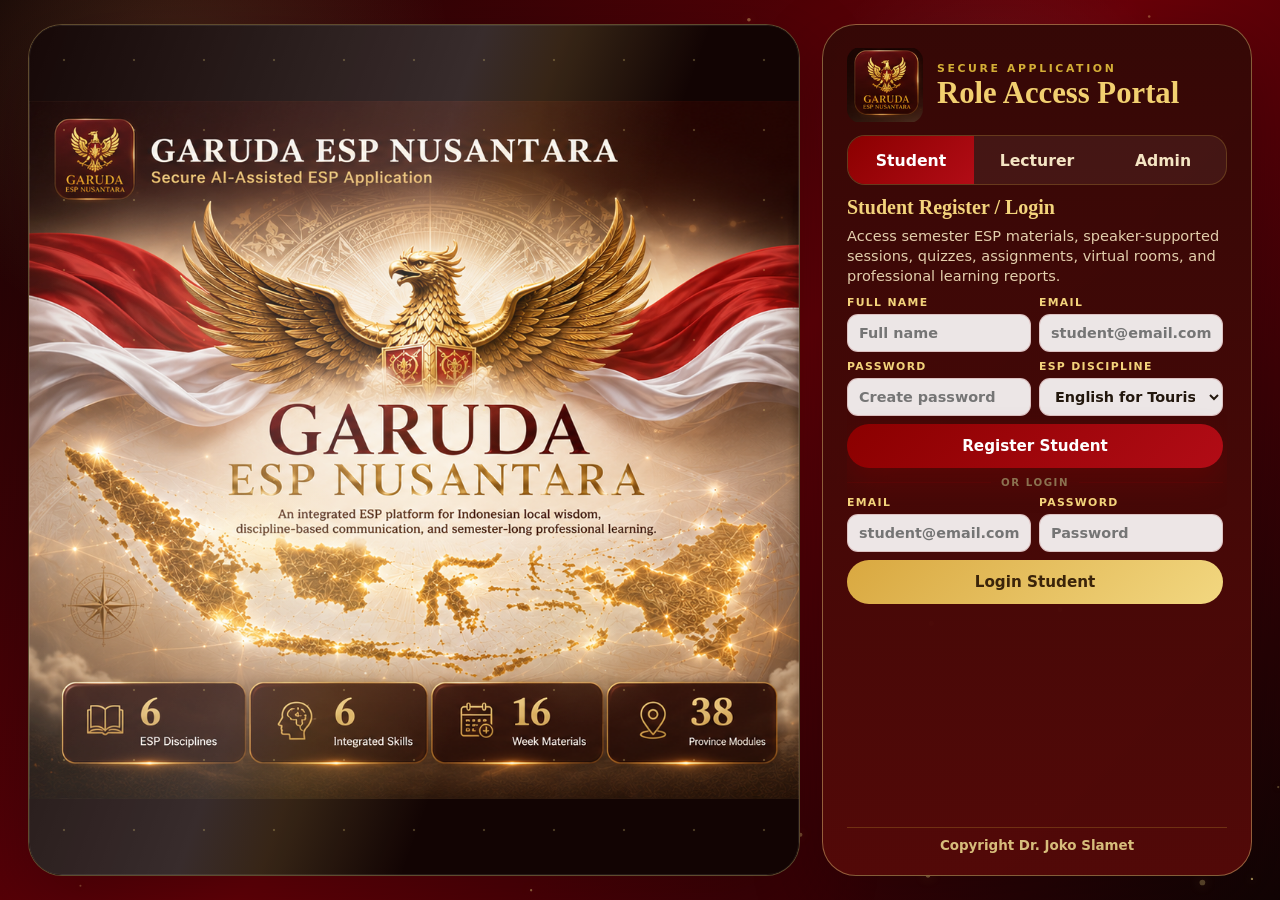
<file: index.html>
<!doctype html>
<html lang="en">
<head>
  <meta charset="utf-8">
  <meta name="viewport" content="width=device-width,initial-scale=1">
  <title>Garuda ESP Nusantara</title>
  <meta name="description" content="Secure AI-assisted ESP platform for semester-long professional learning.">
  <link rel="manifest" href="manifest.json">
  <link rel="icon" href="assets/icon.svg" type="image/svg+xml">
  <link rel="stylesheet" href="styles.css">
</head>
<body>
<div id="toastHost" class="toast-host"></div>

<section id="landing" class="landing">
  <canvas id="fxCanvas" class="fx-canvas"></canvas>
  <header class="landing-header">
    <div class="brand-pill">
      <img src="assets/logo-square.png" alt="Garuda ESP Nusantara logo">
      <div><strong>GARUDA ESP NUSANTARA</strong><span>Secure AI-Assisted ESP Application</span></div>
    </div>
    <div class="access-pill"><span></span>Protected Access</div>
  </header>

  <main class="landing-main">
    <section class="hero-card">
      <div id="heroArt" class="hero-art" aria-label="Garuda ESP Nusantara live visual">
        <div class="hero-shine"></div>
      </div>
    </section>

    <aside class="auth-card">
      <div class="auth-title">
        <img src="assets/logo-square.png" alt="">
        <div><span>Secure Application</span><h1>Role Access Portal</h1></div>
      </div>
      <div class="tabs">
        <button class="tab active" data-tab="student">Student</button>
        <button class="tab" data-tab="lecturer">Lecturer</button>
        <button class="tab" data-tab="admin">Admin</button>
      </div>

      <form class="auth-form active" data-form="student" id="studentForm">
        <h2>Student Register / Login</h2>
        <p>Access semester ESP materials, speaker-supported sessions, quizzes, assignments, virtual rooms, and professional learning reports.</p>
        <div class="field-grid two">
          <label>Full Name<input id="studentName" placeholder="Full name"></label>
          <label>Email<input id="studentEmail" type="email" placeholder="student@email.com"></label>
          <label>Password<input id="studentPassword" type="password" placeholder="Create password"></label>
          <label>ESP Discipline<select id="studentDiscipline"></select></label>
        </div>
        <button class="btn primary" type="button" id="studentRegisterBtn">Register Student</button>
        <div class="divider"><span>or login</span></div>
        <div class="field-grid two">
          <label>Email<input id="studentLoginEmail" type="email" placeholder="student@email.com"></label>
          <label>Password<input id="studentLoginPassword" type="password" placeholder="Password"></label>
        </div>
        <button class="btn gold" type="submit">Login Student</button>
      </form>

      <form class="auth-form" data-form="lecturer" id="lecturerForm">
        <h2>Lecturer Approval Access</h2>
        <p>Lecturers register first and enter the authoring, assessment, and reporting workspace only after admin approval.</p>
        <div class="field-grid two">
          <label>Full Name<input id="lecturerName" placeholder="Lecturer name"></label>
          <label>Email<input id="lecturerEmail" type="email" placeholder="lecturer@email.com"></label>
          <label>Password<input id="lecturerPassword" type="password" placeholder="Create password"></label>
          <label>Expertise<input id="lecturerExpertise" placeholder="ESP / discipline"></label>
        </div>
        <button class="btn primary" type="button" id="lecturerRegisterBtn">Request Lecturer Approval</button>
        <div class="divider"><span>or login after approval</span></div>
        <div class="field-grid two">
          <label>Email<input id="lecturerLoginEmail" type="email" placeholder="lecturer@email.com"></label>
          <label>Password<input id="lecturerLoginPassword" type="password" placeholder="Password"></label>
        </div>
        <button class="btn gold" type="submit">Login Lecturer</button>
      </form>

      <form class="auth-form" data-form="admin" id="adminForm" onsubmit="event.preventDefault(); safeAdminLogin(event);">
        <h2>Admin Command Access</h2>
        <p>Enter the authorized administrator PIN to manage users, institutions, curriculum, reports, virtual rooms, and system settings.</p>
        <label>Admin PIN<input id="adminPin" type="password" placeholder="Admin PIN" onkeydown="if(event.key==='Enter'){event.preventDefault(); safeAdminLogin(event);}"></label>
        <button class="btn primary" type="button" onclick="safeAdminLogin(event)">Admin Login</button>
      </form>
      <div class="landing-copy">Copyright Dr. Joko Slamet</div>
    </aside>
  </main>
</section>

<section id="appShell" class="app hidden">
  <aside class="sidebar">
    <div class="side-logo"><img src="assets/logo-brand.png" alt=""><div><strong>GARUDA</strong><span>ESP NUSANTARA</span></div></div>
    <div id="userCard" class="user-card"></div>
    <nav id="sideNav" class="side-nav"></nav>
    <div class="side-copy">© 2026 Garuda ESP Nusantara. Copyright Dr. Joko Slamet. All rights reserved.</div>
  </aside>

  <main class="workspace">
    <header class="topbar">
      <div><span id="roleKicker">Workspace</span><h2 id="pageTitle">Dashboard</h2></div>
      <div class="top-actions">
        <button onclick="navigate('forum')">Forum</button>
        <button onclick="navigate('chat')">Chat</button>
        <button onclick="navigate('helpdesk')">Help Desk</button>
        <button onclick="exportData()">Export</button>
        <button class="logout" onclick="safeLogout(event)">Logout</button>
      </div>
    </header>
    <section id="mainView" class="main-view"></section>
    <footer>© 2026 Garuda ESP Nusantara. Copyright Dr. Joko Slamet. All rights reserved.</footer>
  </main>
</section>

<dialog id="modal" class="modal">
  <div class="modal-box">
    <button class="modal-close" onclick="closeModal()">×</button>
    <div id="modalBody"></div>
  </div>
</dialog>

<script src="app.js"></script>

<script>
let __garudaAdminLoginRunning = false;

function forceOpenAdminWorkspace() {
  const landing = document.getElementById("landing");
  const appShell = document.getElementById("appShell");

  if (landing) {
    landing.classList.add("hidden");
    landing.style.setProperty("display", "none", "important");
    landing.style.visibility = "hidden";
    landing.setAttribute("aria-hidden", "true");
  }

  if (appShell) {
    appShell.classList.remove("hidden");
    appShell.style.setProperty("display", "grid", "important");
    appShell.style.visibility = "visible";
    appShell.removeAttribute("aria-hidden");
  }
}

function safeAdminLogin(event) {
  if (event) {
    event.preventDefault();
    event.stopPropagation();
  }
  if (__garudaAdminLoginRunning) return;
  __garudaAdminLoginRunning = true;

  const pinField = document.getElementById("adminPin");
  const pin = pinField ? pinField.value.trim() : "";

  if (pin !== "JS2026") {
    __garudaAdminLoginRunning = false;
    alert("Admin PIN incorrect. Please enter JS2026.");
    return false;
  }

  try {
    localStorage.setItem("gesn.session.final", JSON.stringify({
      id: "ADMIN",
      role: "admin",
      name: "Administrator",
      email: ""
    }));
  } catch (error) {
    console.error(error);
  }

  try {
    if (typeof session !== "undefined") {
      session = { id: "ADMIN", role: "admin", name: "Administrator", email: "" };
    }
  } catch (error) {}

  forceOpenAdminWorkspace();

  try {
    if (typeof renderUserCard === "function") renderUserCard();
    if (typeof renderNav === "function") renderNav("admin");
    if (typeof navigate === "function") navigate("dashboard");
    if (typeof toast === "function") toast("Welcome", "ADMIN workspace opened.");
  } catch (error) {
    console.error("Dashboard render failed:", error);
    location.reload();
  }

  setTimeout(() => { __garudaAdminLoginRunning = false; }, 800);
  return false;
}

window.safeAdminLogin = safeAdminLogin;
window.forceOpenAdminWorkspace = forceOpenAdminWorkspace;
</script>



<script>
window.safeLogout = window.safeLogout || function(event){
  if(event){ event.preventDefault(); event.stopPropagation(); }
  try { localStorage.removeItem("gesn.session.final"); } catch(e) {}

  var shell = document.getElementById("appShell");
  var landing = document.getElementById("landing");

  if(shell){
    shell.classList.add("hidden");
    shell.style.setProperty("display","none","important");
    shell.style.visibility = "hidden";
    shell.setAttribute("aria-hidden","true");
  }

  if(landing){
    landing.classList.remove("hidden");
    landing.style.setProperty("display","block","important");
    landing.style.visibility = "visible";
    landing.style.pointerEvents = "auto";
    landing.removeAttribute("aria-hidden");
  }

  window.scrollTo(0,0);
  return false;
};
</script>
</body>
</html>
</file>
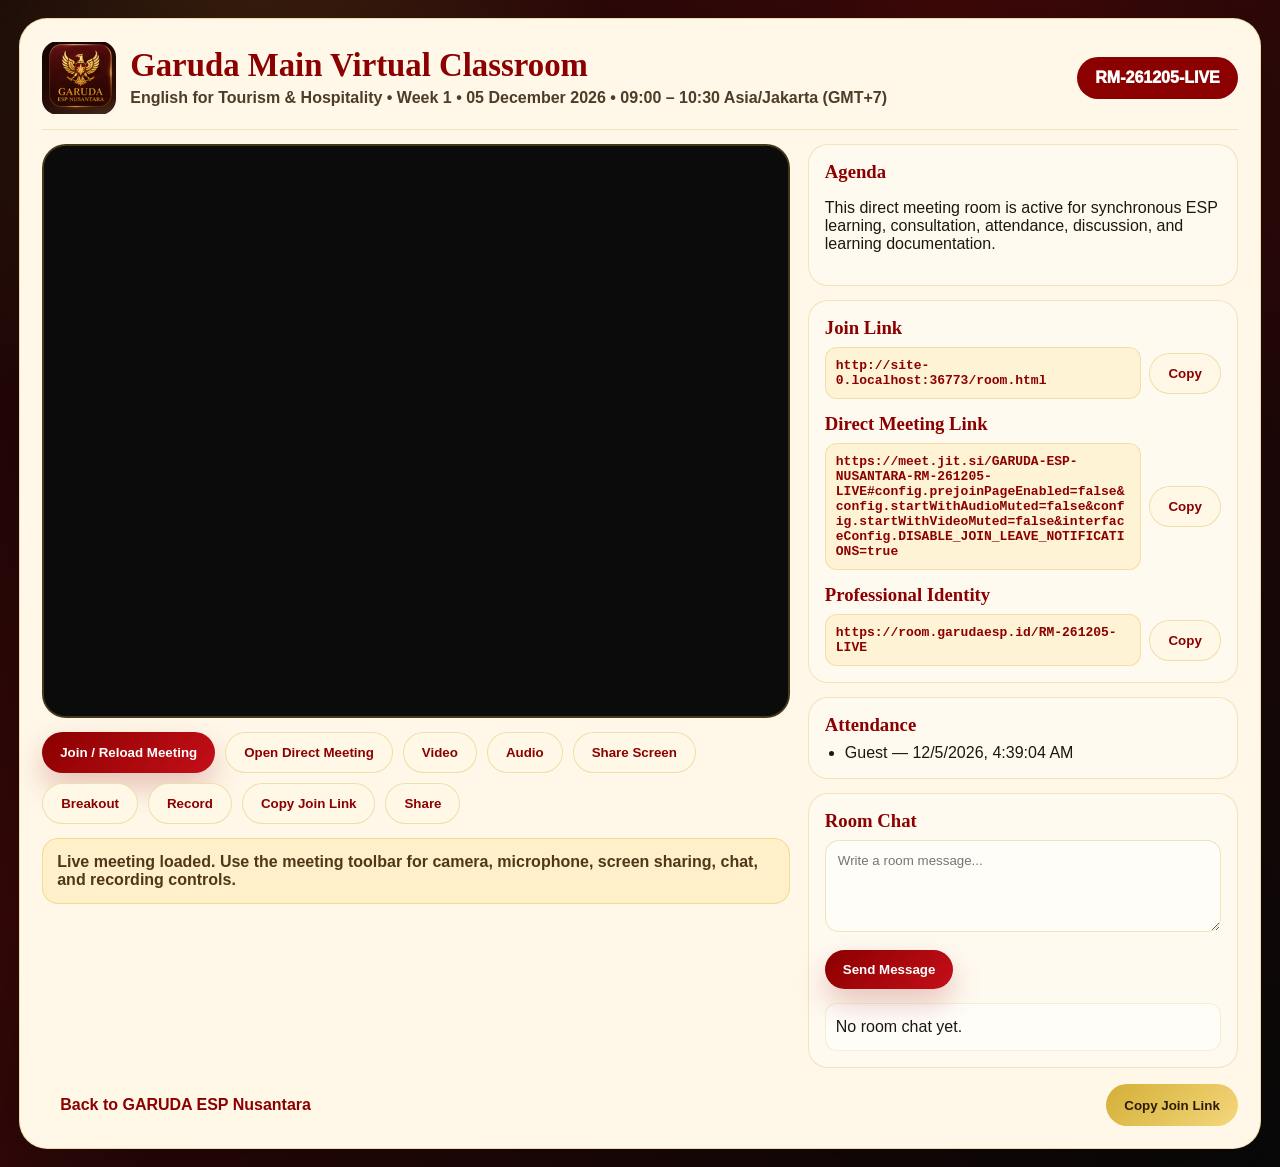
<file: room.html>
<!doctype html>
<html lang="en">
<head>
  <meta charset="utf-8">
  <meta name="viewport" content="width=device-width,initial-scale=1">
  <title>GARUDA ESP Nusantara Live Meeting Room</title>
  <link rel="stylesheet" href="room.css">
</head>
<body>
  <main id="roomApp" class="room-shell">
    <section class="loading-card">
      <h1>GARUDA ESP NUSANTARA</h1>
      <p>Opening live meeting room...</p>
    </section>
  </main>
  <script src="room.js"></script>
</body>
</html>
</file>
<file: styles.css>
:root{
  --red:#8b0000;--red2:#b20c16;--dark:#210704;--dark2:#3a0b08;--gold:#d4af37;--gold2:#f6db84;--cream:#fbf2df;--paper:#fffaf1;--ink:#24170d;--muted:#75624c;--line:rgba(212,175,55,.28);--display:Georgia,"Times New Roman",serif;
}
*{box-sizing:border-box}html,body{margin:0;min-height:100%;font-family:Inter,system-ui,-apple-system,Segoe UI,sans-serif;background:#160606;color:var(--ink)}button,input,select,textarea{font:inherit}button{cursor:pointer;border:0}input,select,textarea{width:100%;border:1px solid rgba(139,0,0,.16);border-radius:13px;padding:11px 13px;background:rgba(255,255,255,.9);outline:none;color:#22170d}textarea{min-height:110px;resize:vertical;line-height:1.55}input:focus,select:focus,textarea:focus{border-color:var(--gold);box-shadow:0 0 0 4px rgba(212,175,55,.16)}label{display:grid;gap:7px;color:#8b0000;font-size:.76rem;text-transform:uppercase;letter-spacing:.09em;font-weight:900}.hidden{display:none!important}
.toast-host{position:fixed;top:18px;right:18px;z-index:9999;display:grid;gap:10px}.toast{padding:14px 16px;border-radius:16px;background:#fffaf1;border:1px solid var(--line);box-shadow:0 18px 50px rgba(0,0,0,.2);max-width:360px}.toast strong{display:block;color:var(--red);margin-bottom:3px}
.btn{display:inline-flex;align-items:center;justify-content:center;gap:8px;border-radius:999px;padding:12px 18px;font-weight:900;text-decoration:none}.btn.primary{background:linear-gradient(135deg,var(--red),var(--red2));color:#fff;box-shadow:0 14px 30px rgba(139,0,0,.28)}.btn.gold{background:linear-gradient(135deg,#fff0b8,#d4af37);color:#5d2406}.btn.soft{background:#fff7e6;color:#8b0000;border:1px solid var(--line)}
.divider{display:flex;gap:10px;align-items:center;text-transform:uppercase;letter-spacing:.15em;font-weight:900;color:#8b7250;font-size:.7rem}.divider:before,.divider:after{content:"";height:1px;background:rgba(139,0,0,.15);flex:1}

/* LANDING */
.landing{position:relative;height:100svh;min-height:720px;overflow:hidden;padding:24px 28px;display:flex;flex-direction:column;gap:18px;background:radial-gradient(circle at 14% 12%,rgba(255,231,145,.14),transparent 24%),radial-gradient(circle at 85% 4%,rgba(255,255,255,.08),transparent 18%),linear-gradient(135deg,#1e0605,#6a0007 50%,#120505)}
.fx-canvas{position:absolute;inset:0;width:100%;height:100%;z-index:0;pointer-events:none}.landing-header,.landing-main{position:relative;z-index:2;max-width:1680px;width:100%;margin:0 auto}.landing-header{display:flex;justify-content:space-between;align-items:center;gap:16px}.brand-pill{display:flex;align-items:center;gap:18px;background:rgba(255,245,230,.16);border:1px solid rgba(244,211,130,.27);border-radius:999px;padding:10px 22px 10px 10px;backdrop-filter:blur(16px);min-width:min(680px,55vw)}.brand-pill img{width:86px;height:86px;object-fit:contain;border-radius:18px;background:#5d0005}.brand-pill strong{display:block;color:#fff8e8;font-family:var(--display);font-size:1.65rem;letter-spacing:.17em;white-space:nowrap}.brand-pill span{display:block;color:#f0d57d;letter-spacing:.18em;text-transform:uppercase;font-size:.75rem;font-weight:900}.access-pill{display:flex;align-items:center;gap:10px;background:rgba(255,255,255,.08);border:1px solid rgba(244,211,130,.28);border-radius:999px;color:#f8dc86;padding:12px 18px;font-weight:900}.access-pill span{width:12px;height:12px;border-radius:50%;background:#3bc56b;box-shadow:0 0 0 8px rgba(59,197,107,.12)}
.landing-main{display:grid;grid-template-columns:minmax(0,1.68fr) minmax(430px,.72fr);gap:22px;flex:1;min-height:0}.hero-card,.auth-card{border-radius:34px;border:1px solid rgba(244,211,130,.28);box-shadow:0 26px 70px rgba(0,0,0,.25);overflow:hidden}.hero-card{background:rgba(255,244,226,.86);padding:18px}.hero-art{position:relative;width:100%;height:100%;min-height:560px;border-radius:28px;background:url('assets/landing-hero.png') center/cover no-repeat;overflow:hidden;transform-style:preserve-3d;animation:heroFloat 8s ease-in-out infinite;box-shadow:inset 0 0 0 1px rgba(255,255,255,.45)}.hero-art:before{content:"";position:absolute;inset:-10%;background:linear-gradient(115deg,transparent 0%,rgba(255,255,255,.22) 42%,rgba(255,217,116,.2) 50%,transparent 62%);mix-blend-mode:screen;animation:shineMove 6.5s ease-in-out infinite}.hero-art:after{content:"";position:absolute;inset:0;background:radial-gradient(circle at 27% 74%,rgba(255,217,116,.32),transparent 12%),radial-gradient(circle at 78% 70%,rgba(255,255,255,.18),transparent 14%),linear-gradient(180deg,transparent,rgba(74,21,3,.05));animation:pulseHero 5s ease-in-out infinite}.hero-shine{position:absolute;inset:0;background-image:radial-gradient(circle,rgba(255,233,135,.7) 1px,transparent 1.6px);background-size:70px 70px;opacity:.32;animation:stars 12s linear infinite}
.auth-card{background:linear-gradient(180deg,rgba(40,7,5,.94),rgba(82,13,10,.94));padding:28px;color:#f9e8c7;display:grid;grid-template-rows:auto auto 1fr auto;gap:18px}.auth-title{display:flex;gap:16px;align-items:center}.auth-title img{width:86px;height:86px;object-fit:contain;border-radius:18px;background:#5d0005}.auth-title span{color:#d4af37;font-size:.75rem;text-transform:uppercase;letter-spacing:.22em;font-weight:900}.auth-title h1{font-family:var(--display);font-size:2.35rem;color:#f2d070;margin:4px 0 0}.tabs{display:grid;grid-template-columns:repeat(3,1fr);background:rgba(255,255,255,.06);border:1px solid rgba(212,175,55,.24);border-radius:18px;overflow:hidden}.tab{padding:14px;background:transparent;color:#f4e5c3;font-weight:900}.tab.active{background:linear-gradient(135deg,var(--red),var(--red2));color:#fff}.auth-form{display:none;gap:11px;overflow:auto;padding-right:4px}.auth-form.active{display:grid}.auth-form h2{margin:0;font-family:var(--display);font-size:1.65rem;color:#f3d37b}.auth-form p{margin:0;color:#e3cfac;line-height:1.5}.field-grid{display:grid;gap:11px}.field-grid.two{grid-template-columns:1fr 1fr}.auth-card label{color:#f3d37b}.landing-copy{border-top:1px solid rgba(212,175,55,.24);padding-top:12px;text-align:center;color:#d7bd7b;font-weight:800;white-space:nowrap}

/* APP */
.app{display:grid;grid-template-columns:250px minmax(0,1fr);min-height:100svh;background:linear-gradient(135deg,#fff7e8,#efe0c5)}.sidebar{position:sticky;top:0;height:100svh;background:linear-gradient(180deg,#5e0005,#1d0505);color:#f9edd3;padding:18px 14px;display:flex;flex-direction:column;gap:16px;box-shadow:14px 0 40px rgba(0,0,0,.2)}.side-logo{display:flex;gap:10px;align-items:center;padding:12px;border-radius:22px;background:rgba(255,255,255,.07);border:1px solid rgba(212,175,55,.24)}.side-logo img{width:62px;height:62px;object-fit:contain;border-radius:14px}.side-logo strong{font-family:var(--display);font-size:1.15rem}.side-logo span{display:block;color:#e8c66d;font-size:.72rem;font-weight:900;letter-spacing:.12em}.user-card{padding:14px;border-radius:18px;background:rgba(255,255,255,.08);border:1px solid rgba(212,175,55,.24)}.user-card strong{display:block}.user-card span{display:block;color:#f1d07a;font-size:.72rem;text-transform:uppercase;font-weight:900;margin:5px 0}.user-card small{line-height:1.4;color:#f4e0bf}.side-nav{display:grid;gap:8px}.side-nav button{display:flex;align-items:center;gap:10px;padding:11px 12px;border-radius:14px;background:transparent;color:#f7e8cf;text-align:left;font-weight:800}.side-nav button:hover,.side-nav button.active{background:rgba(255,255,255,.12);box-shadow:inset 0 0 0 1px rgba(212,175,55,.24)}.side-copy{margin-top:auto;font-size:.64rem;color:#d6bc76;line-height:1.4}
.workspace{min-width:0;padding:22px;display:flex;flex-direction:column;gap:16px}.topbar{display:flex;justify-content:space-between;align-items:flex-start;gap:16px}.topbar span{color:#c1931f;text-transform:uppercase;letter-spacing:.24em;font-weight:900;font-size:.78rem}.topbar h2{font-family:var(--display);color:#8b0000;font-size:2.15rem;margin:4px 0 0}.top-actions{display:flex;gap:8px;flex-wrap:wrap;justify-content:flex-end}.top-actions button{border-radius:999px;padding:10px 16px;background:#fffaf1;border:1px solid var(--line);color:#8b0000;font-weight:900}.top-actions .logout{background:linear-gradient(135deg,var(--red),var(--red2));color:#fff}.main-view{display:grid;gap:16px}footer{margin-top:auto;text-align:center;padding:12px;border-radius:18px;background:linear-gradient(90deg,#5e0005,#210706);color:#d9bf78;font-size:.75rem;font-weight:800}
.panel,.card,.metric,.session,.week-card,.room-card{background:linear-gradient(180deg,rgba(255,255,255,.88),rgba(255,248,238,.86));border:1px solid rgba(212,175,55,.24);border-radius:22px;padding:17px;box-shadow:0 12px 30px rgba(76,34,5,.06)}.panel h3,.card h3,.session h3,.week-card h3{font-family:var(--display);color:#8b0000;margin:0 0 8px}.grid{display:grid;gap:16px}.cols-2{grid-template-columns:repeat(2,minmax(0,1fr))}.cols-3{grid-template-columns:repeat(3,minmax(0,1fr))}.cols-4{grid-template-columns:repeat(4,minmax(0,1fr))}.metric strong{display:block;color:#8b0000;font-family:var(--display);font-size:2rem}.metric span{font-weight:900;text-transform:uppercase;font-size:.75rem;color:#80632a}.metric p{margin:.3rem 0 0;color:#6d5a44}.tag{display:inline-flex;align-items:center;padding:6px 10px;border-radius:999px;background:#fff3d6;border:1px solid var(--line);font-size:.72rem;font-weight:900;color:#7d5c10}.tag.red{background:#fff0ee;color:#8b0000}.actions{display:flex;gap:8px;flex-wrap:wrap;margin-top:12px}.actions .btn{padding:9px 13px}.progress{height:10px;background:#ead9b8;border-radius:999px;overflow:hidden}.progress span{display:block;height:100%;background:linear-gradient(90deg,var(--red),var(--gold));border-radius:inherit}.table-wrap{overflow:auto}table{width:100%;border-collapse:separate;border-spacing:0 8px;min-width:720px}th{text-align:left;color:#8b0000;font-size:.72rem;text-transform:uppercase;letter-spacing:.1em}td{background:#fffaf1;border-top:1px solid rgba(212,175,55,.17);border-bottom:1px solid rgba(212,175,55,.17);padding:10px}td:first-child{border-left:1px solid rgba(212,175,55,.17);border-radius:12px 0 0 12px}td:last-child{border-right:1px solid rgba(212,175,55,.17);border-radius:0 12px 12px 0}.status{display:inline-flex;padding:5px 9px;border-radius:999px;font-weight:900;font-size:.7rem;text-transform:uppercase}.status.pending{background:#fff2d0;color:#8e5c00}.status.active,.status.approved,.status.done{background:#e9f9ef;color:#166a3e}.status.rejected{background:#ffe4e4;color:#9b000a}
.semester-top{display:grid;grid-template-columns:minmax(0,1fr) 300px;gap:16px}.week-tabs{display:flex;gap:8px;overflow:auto;padding:4px 0}.week-tabs button{min-width:70px;padding:12px 8px;border-radius:14px;background:#2d120e;color:#f3d57e;border:1px solid rgba(212,175,55,.22);font-weight:900}.week-tabs button.active{background:linear-gradient(135deg,var(--red),var(--red2));color:#fff}.semester-layout{display:grid;grid-template-columns:290px minmax(0,1fr);gap:16px}.week-index{display:grid;gap:8px;align-content:start}.week-index button{text-align:left;border-radius:14px;background:#fffaf1;border:1px solid var(--line);padding:10px;color:#2e2118;font-weight:800}.week-index button.active{background:linear-gradient(135deg,var(--red),var(--red2));color:#fff}.lesson-hero{position:relative;overflow:hidden}.lesson-hero:after{content:"";position:absolute;right:0;top:0;width:38%;height:100%;background:url('assets/landing-hero.png') center/cover no-repeat;opacity:.14}.lesson-hero>*{position:relative;z-index:1}.module-grid{display:grid;grid-template-columns:repeat(2,minmax(0,1fr));gap:14px}.session h4{margin:0;color:#8b0000;font-family:var(--display);font-size:1.2rem}.controls{display:flex;gap:8px;flex-wrap:wrap;margin-top:9px}.audio-btn{padding:8px 12px;border-radius:999px;font-weight:900;background:#fff3d7;border:1px solid var(--line);color:#7d250e}.audio-btn.play{background:linear-gradient(135deg,#b0000c,#d01822);color:#fff;border:0}.check-list{padding-left:20px;line-height:1.55;color:#564332}.modal{border:0;background:transparent;width:min(1120px,94vw)}.modal::backdrop{background:rgba(14,4,4,.74);backdrop-filter:blur(7px)}.modal-box{max-height:86svh;overflow:auto;background:#fffaf1;border-radius:26px;border:1px solid var(--line);padding:22px;position:relative}.modal-close{position:absolute;right:14px;top:12px;background:#8b0000;color:#fff;border-radius:50%;width:38px;height:38px;font-size:1.4rem}.modal h2{font-family:var(--display);color:#8b0000;margin:0 48px 10px 0}.chat-box{height:280px;overflow:auto;background:#fffaf1;border:1px solid var(--line);border-radius:18px;padding:12px;display:grid;gap:8px;align-content:start}.msg{padding:10px 12px;border-radius:14px}.msg.me{background:#8b0000;color:#fff;justify-self:end}.msg.other{background:#fff1d4}.empty{padding:18px;border-radius:16px;background:#fff8e7;border:1px dashed var(--line);text-align:center;color:#6b5a45}
@keyframes heroFloat{0%,100%{transform:translateY(0) rotateX(0) scale(1)}50%{transform:translateY(-7px) rotateX(1deg) scale(1.01)}}@keyframes shineMove{0%,100%{transform:translateX(-70%) skewX(-12deg)}50%{transform:translateX(60%) skewX(-12deg)}}@keyframes pulseHero{0%,100%{opacity:.65}50%{opacity:1}}@keyframes stars{to{background-position:140px 70px}}
@media(max-width:1180px){.landing{height:auto;overflow:auto}.landing-main{grid-template-columns:1fr}.hero-art{min-height:460px}.app{grid-template-columns:1fr}.sidebar{position:relative;height:auto}.side-nav{grid-template-columns:repeat(2,1fr)}.semester-layout,.semester-top,.module-grid{grid-template-columns:1fr}.brand-pill{min-width:unset}.brand-pill strong{font-size:1.2rem}.field-grid.two,.cols-2,.cols-3,.cols-4{grid-template-columns:1fr}}


/* ===== Implemented final UI matching approved app screens ===== */
body{background:#130302}
.sidebar{
  width:250px;
  background:linear-gradient(180deg,#6a0008 0%,#260304 55%,#0f0202 100%)!important;
  border-right:1px solid rgba(212,175,55,.28);
}
.side-logo{
  display:block!important;
  padding:18px 12px 12px!important;
  text-align:center!important;
  background:transparent!important;
  border:0!important;
}
.side-logo img{
  width:140px!important;
  height:auto!important;
  object-fit:contain!important;
  border-radius:0!important;
  background:transparent!important;
  display:block!important;
  margin:0 auto!important;
}
.side-logo div{display:none!important}
.user-card{background:rgba(30,5,3,.72)!important;border-color:rgba(212,175,55,.24)!important}
.side-nav button{gap:14px!important;padding:13px 13px!important;border-radius:10px!important;font-size:.98rem}
.side-nav button span{width:28px;text-align:center;color:#d4af37}
.side-nav button.active{background:linear-gradient(135deg,#9b000b,#bd101a)!important;border-color:rgba(212,175,55,.36)!important}
.side-copy{font-size:.63rem!important;text-transform:uppercase}
.workspace{padding:0!important;background:#f7eddc}
.topbar{
  padding:10px 26px!important;
  background:linear-gradient(90deg,#5b0005,#2a0503)!important;
  color:#f5d889!important;
  align-items:center!important;
  position:sticky;top:0;z-index:20;
}
.topbar span{color:#e1bd62!important}
.topbar h2{font-size:1.35rem!important;color:#f9e6a6!important;margin:0!important}
.top-actions button{background:rgba(255,255,255,.06)!important;border-color:rgba(212,175,55,.24)!important;color:#f5d889!important}
.top-actions .logout{background:linear-gradient(135deg,#7b0708,#39100b)!important}
.main-view{padding:22px 26px 28px!important}
footer{margin:0 26px 18px!important}

/* Course dashboard screen */
.course-page{display:grid;gap:14px}
.course-breadcrumb{display:flex;gap:14px;align-items:center;color:#3d1d12;font-family:var(--display);font-weight:800;font-size:1.05rem}
.course-grid{display:grid;grid-template-columns:1.45fr .85fr 1fr;gap:14px}
.course-hero-card{display:grid;grid-template-columns:170px minmax(0,1fr);gap:14px;align-items:center}
.course-hero-card img{width:170px;height:150px;object-fit:cover;border-radius:14px}
.week-label{display:inline-block;background:#990009;color:#fff;border-radius:8px;padding:6px 13px;font-weight:900;font-size:.74rem;text-transform:uppercase}
.info-pill-grid{display:grid;grid-template-columns:repeat(2,minmax(0,1fr));gap:8px;margin:12px 0}
.info-pill{border-radius:10px;background:#fff7eb;border:1px solid var(--line);padding:10px;display:flex;gap:8px;align-items:center}
.info-pill strong{display:block;color:#7b0008;font-size:.84rem}.info-pill small{display:block;color:#6b5944}
.course-sessions{display:grid;grid-template-columns:1.2fr 1.2fr 1fr;gap:14px}
.course-card-title{display:flex;gap:8px;align-items:center;color:#8b0000;font-family:var(--display);font-weight:900}
.audio-line{display:flex;align-items:center;gap:10px;margin-top:10px}
.wave{height:30px;flex:1;border-radius:999px;background:repeating-linear-gradient(90deg,#b5000d 0 2px,transparent 2px 9px),linear-gradient(#f4dcc8,#f4dcc8);opacity:.9}
.resource-row{display:flex;align-items:center;justify-content:space-between;border:1px solid var(--line);border-radius:10px;padding:9px 10px;background:#fffaf1;margin:6px 0}
.one-screen-note{font-size:.76rem;color:#806b4b}

/* Compact semester materials screen */
.materials-screen{background:linear-gradient(180deg,#240504,#3c0806 120px,#f7ecd9 120px);border:1px solid rgba(139,0,0,.3);border-radius:18px;overflow:hidden;box-shadow:0 22px 60px rgba(63,19,5,.14)}
.materials-top{padding:22px 26px 10px;color:#f6d77f}
.materials-top h3{font-family:var(--display);font-size:1.65rem;margin:0;color:#f6d77f}
.materials-top-row{display:grid;grid-template-columns:390px minmax(0,1fr) 260px;gap:14px;align-items:center;margin-top:12px}
.materials-select,.materials-progress,.materials-date{background:rgba(255,255,255,.06);border:1px solid rgba(212,175,55,.25);border-radius:12px;padding:12px 14px;color:#f6d77f}
.materials-select select{background:transparent;border:0;color:#fff;padding:0;font-weight:900}
.materials-date strong{display:block;font-family:var(--display);font-size:1.1rem}
.material-week-tabs{display:grid;grid-template-columns:repeat(16,minmax(50px,1fr)) 44px 44px;gap:4px;padding:10px 24px 14px;background:#2b0705}
.material-week-tabs button{height:54px;border-radius:8px;background:rgba(255,255,255,.05);border:1px solid rgba(212,175,55,.18);color:#d8b96d;font-weight:900}
.material-week-tabs button.active{background:linear-gradient(135deg,#9b000b,#c9131d);color:#fff}
.materials-body{padding:14px 22px 20px;background:#f7ecd9}
.fit-module{display:grid;grid-template-columns:280px minmax(0,1fr);gap:16px}
.fit-left{background:rgba(255,252,245,.86);border:1px solid var(--line);border-radius:16px;padding:14px}
.fit-left h4{margin:0 0 4px;color:#8b0000;font-family:var(--display)}
.step-list{display:grid;gap:4px;margin:12px 0}
.step-list button{display:flex;align-items:center;justify-content:space-between;text-align:left;background:transparent;border-bottom:1px solid rgba(212,175,55,.18);padding:8px 5px;color:#473324}
.step-list button.active{background:#9b000b;color:#fff;border-radius:8px;padding:9px}
.status-dot{width:10px;height:10px;border-radius:50%;background:#91a85a;border:1px solid rgba(0,0,0,.08)}
.fit-status{margin-top:16px;border-radius:14px;border:1px solid var(--line);padding:12px;background:#fff8eb}
.ring{width:72px;height:72px;border-radius:50%;background:conic-gradient(#91a85a var(--pct),#efe0c4 0);display:grid;place-items:center;margin:0 auto 8px}
.ring span{width:54px;height:54px;border-radius:50%;background:#fffaf1;display:grid;place-items:center;font-weight:900;color:#4c3b22}
.fit-main{display:grid;gap:12px}
.fit-hero{position:relative;overflow:hidden;border-radius:16px;background:#fffaf2;border:1px solid var(--line);padding:16px}
.fit-hero:after{content:"";position:absolute;right:0;top:0;width:42%;height:100%;background:url('assets/landing-hero.png') center/cover no-repeat;opacity:.18}
.fit-hero>*{position:relative;z-index:1}
.fit-hero-head{display:grid;grid-template-columns:74px minmax(0,1fr);gap:14px;align-items:center}
.big-week{background:linear-gradient(180deg,#950008,#5d0005);color:#fff;border-radius:10px;text-align:center;padding:10px 0}
.big-week small{display:block;font-size:.66rem;text-transform:uppercase}.big-week strong{font-family:var(--display);font-size:2.1rem}
.focus-strip{display:grid;grid-template-columns:repeat(3,1fr);gap:6px;margin-top:12px}
.focus-strip div{border:1px solid var(--line);border-radius:10px;padding:8px 10px;background:#fff8eb}
.focus-strip small{display:block;color:#7d6240}.focus-strip strong{color:#4a2b16}
.outcomes-competencies{display:grid;grid-template-columns:1fr 1fr;gap:12px}
.lesson-cards{display:grid;grid-template-columns:repeat(4,1fr);gap:12px}
.lesson-card{border:1px solid var(--line);border-radius:14px;background:#fffaf2;padding:12px;min-height:154px;display:flex;flex-direction:column}
.lesson-card h4{font-family:var(--display);margin:2px 0 6px;color:#8b0000}
.file-line{border:1px solid rgba(212,175,55,.25);border-radius:9px;padding:8px;background:#fff7eb;margin-top:auto}
.lower-grid{display:grid;grid-template-columns:1.1fr 1fr 1.1fr;gap:12px}
.compact-list{margin:0;padding-left:18px;line-height:1.42}
.compact-list li{margin:3px 0}
.small-table table{min-width:0!important;border-spacing:0 4px}
.small-table td,.small-table th{padding:6px!important;font-size:.78rem}
.material-card-mini{border:1px solid var(--line);border-radius:14px;background:#fffaf2;padding:12px}
.material-card-mini h4{margin:0 0 8px;color:#8b0000}
.material-actions{display:flex;gap:6px;flex-wrap:wrap;margin-top:8px}
.material-actions .audio-btn{padding:7px 10px;font-size:.78rem}
@media(max-width:1400px){
 .course-grid,.course-sessions{grid-template-columns:1fr}
 .materials-top-row,.fit-module,.outcomes-competencies,.lesson-cards,.lower-grid{grid-template-columns:1fr}
 .material-week-tabs{grid-template-columns:repeat(4,1fr)}
}


/* ===== FINAL V3: self-enrol courses + compact professional materials ===== */
.user-card.admin-empty{display:none!important}
.sidebar{gap:12px!important}
.side-logo img{max-height:132px!important}
.course-shell{display:grid;gap:14px}
.course-catalog{
  display:grid;
  grid-template-columns:repeat(3,minmax(0,1fr));
  gap:14px;
}
.course-option{
  position:relative;
  overflow:hidden;
  min-height:220px;
  border:1px solid rgba(212,175,55,.28);
  border-radius:18px;
  background:linear-gradient(180deg,rgba(255,252,245,.94),rgba(255,243,226,.9));
  box-shadow:0 14px 34px rgba(80,30,5,.07);
  padding:16px;
}
.course-option:after{
  content:"";
  position:absolute;
  right:-40px; top:-40px;
  width:160px; height:160px;
  border-radius:50%;
  background:radial-gradient(circle,rgba(212,175,55,.22),transparent 70%);
}
.course-option .course-icon{font-size:2rem}
.course-option h3{font-family:var(--display);color:#8b0000;margin:.35rem 0}
.course-option p{line-height:1.45;color:#5c4937}
.course-option .tag-row{display:flex;gap:6px;flex-wrap:wrap;margin:.65rem 0}
.enrol-panel{
  display:grid;
  grid-template-columns:minmax(0,1.2fr) minmax(320px,.8fr);
  gap:14px;
  align-items:stretch;
}
.enrol-summary{border-radius:18px;background:linear-gradient(135deg,#fffaf1,#f1dfbd);border:1px solid rgba(212,175,55,.28);padding:16px}
.enrol-summary h3{margin:0 0 8px;font-family:var(--display);color:#8b0000}
.course-discipline-tabs{
  display:flex;gap:8px;overflow:auto;padding:4px 0 8px;
}
.course-discipline-tabs button{
  min-width:180px;
  border-radius:14px;
  padding:10px 12px;
  color:#f5d987;
  background:rgba(255,255,255,.06);
  border:1px solid rgba(212,175,55,.25);
  font-weight:900;
}
.course-discipline-tabs button.active{
  background:linear-gradient(135deg,#9b000b,#c9131d);
  color:#fff;
}
.course-one-screen{
  display:grid;
  grid-template-columns:1fr 1fr 1.2fr;
  gap:14px;
}
.course-one-screen .panel{min-height:180px}
.course-week-mini{
  display:grid;
  grid-template-columns:repeat(8,minmax(0,1fr));
  gap:6px;
  margin-top:10px;
}
.course-week-mini button{
  border-radius:10px;
  padding:9px 4px;
  background:#fff8ea;
  border:1px solid rgba(212,175,55,.25);
  color:#6a2c0b;
  font-weight:900;
}
.course-week-mini button.active{
  background:linear-gradient(135deg,#8b0000,#bd101a);
  color:#fff;
}
.compact-materials-screen{
  background:linear-gradient(180deg,#230403 0,#3b0705 104px,#f6ead6 104px);
  border:1px solid rgba(139,0,0,.36);
  border-radius:18px;
  overflow:hidden;
}
.compact-materials-header{
  display:grid;
  grid-template-columns:360px minmax(0,1fr) 240px;
  gap:12px;
  padding:18px 22px 12px;
  color:#f5d782;
  align-items:center;
}
.compact-materials-header h3{
  margin:0;
  color:#f5d782;
  font-family:var(--display);
  font-size:1.55rem;
}
.compact-materials-header select{
  background:rgba(255,255,255,.06);
  color:#fff;
  border:1px solid rgba(212,175,55,.28);
}
.compact-materials-header option{color:#2a140b}
.compact-week-strip{
  display:grid;
  grid-template-columns:repeat(16,minmax(46px,1fr));
  gap:4px;
  padding:10px 22px 12px;
  background:#2b0605;
}
.compact-week-strip button{
  min-height:48px;
  border-radius:8px;
  background:rgba(255,255,255,.055);
  border:1px solid rgba(212,175,55,.18);
  color:#dfbf72;
  font-weight:900;
  line-height:1.1;
}
.compact-week-strip button.active{
  background:linear-gradient(135deg,#940008,#bd101a);
  color:#fff;
}
.material-one-fit{
  display:grid;
  grid-template-columns:270px minmax(0,1fr);
  gap:14px;
  padding:14px 18px 18px;
}
.material-side-index{
  border-radius:16px;
  background:#fff8eb;
  border:1px solid rgba(212,175,55,.25);
  padding:13px;
}
.material-side-index h4{margin:0 0 3px;font-family:var(--display);color:#8b0000}
.material-side-index small{color:#7a6549}
.material-side-index button{
  width:100%;
  display:flex;
  justify-content:space-between;
  gap:8px;
  padding:7px 8px;
  border-radius:9px;
  background:transparent;
  color:#43311f;
  border-bottom:1px solid rgba(212,175,55,.16);
  text-align:left;
  font-size:.83rem;
}
.material-side-index button.active{background:#9c000b;color:#fff}
.material-side-index .side-status{
  margin-top:12px;
  border:1px solid rgba(212,175,55,.25);
  border-radius:14px;
  padding:10px;
  background:#fffaf2;
}
.material-main-fit{display:grid;gap:10px}
.material-hero-row{
  position:relative;
  overflow:hidden;
  border-radius:16px;
  border:1px solid rgba(212,175,55,.24);
  background:#fffaf2;
  padding:13px 15px;
}
.material-hero-row:after{
  content:"";
  position:absolute;
  top:0; right:0;
  width:38%; height:100%;
  background:url('assets/landing-hero.png') center/cover no-repeat;
  opacity:.15;
}
.material-hero-row>*{position:relative;z-index:1}
.material-hero-top{
  display:grid;
  grid-template-columns:70px minmax(0,1fr);
  gap:12px;
  align-items:center;
}
.material-week-number{
  border-radius:10px;
  background:linear-gradient(180deg,#9b0009,#5c0005);
  color:#fff;
  text-align:center;
  padding:9px 0;
}
.material-week-number small{display:block;text-transform:uppercase;font-size:.64rem}
.material-week-number strong{font-family:var(--display);font-size:2rem}
.material-hero-row h3{margin:0;font-size:1.45rem}
.material-hero-row p{margin:.3rem 0;line-height:1.42}
.material-focus-row{
  display:grid;
  grid-template-columns:repeat(3,1fr);
  gap:6px;
  margin-top:10px;
}
.material-focus-row div{
  border-radius:10px;
  border:1px solid rgba(212,175,55,.22);
  background:#fff8ea;
  padding:8px 10px;
}
.material-focus-row small{display:block;color:#806b4b;font-size:.7rem}
.material-focus-row strong{color:#3d2917;font-size:.82rem}
.material-quick-grid{
  display:grid;
  grid-template-columns:1fr 1fr;
  gap:10px;
}
.material-section-card{
  border-radius:14px;
  border:1px solid rgba(212,175,55,.22);
  background:rgba(255,250,242,.96);
  padding:12px;
}
.material-section-card h4{
  margin:0 0 7px;
  color:#8b0000;
  font-family:var(--display);
}
.material-section-card p{
  margin:.25rem 0;
  line-height:1.4;
  font-size:.9rem;
}
.material-session-grid{
  display:grid;
  grid-template-columns:repeat(4,1fr);
  gap:10px;
}
.material-session{
  border:1px solid rgba(212,175,55,.22);
  border-radius:14px;
  background:#fffaf2;
  padding:11px;
  min-height:154px;
  display:flex;
  flex-direction:column;
}
.material-session h4{font-family:var(--display);color:#8b0000;margin:0 0 5px}
.material-session p{font-size:.86rem;line-height:1.35;margin:0 0 7px}
.material-file{
  margin-top:auto;
  border-radius:9px;
  background:#fff6e6;
  border:1px solid rgba(212,175,55,.2);
  padding:7px;
  font-size:.78rem;
}
.material-lower-grid{
  display:grid;
  grid-template-columns:1.05fr 1fr 1.05fr;
  gap:10px;
}
.audio-mini{display:flex;gap:5px;flex-wrap:wrap;margin-top:7px}
.audio-mini .audio-btn{font-size:.72rem;padding:6px 9px}
.fit-small-table table{min-width:0!important;border-spacing:0 4px}
.fit-small-table th,.fit-small-table td{font-size:.75rem!important;padding:5px!important}
.enrolled-badge{
  display:inline-flex;
  align-items:center;
  gap:6px;
  border-radius:999px;
  padding:6px 10px;
  background:#e8f6ed;
  color:#177143;
  font-weight:900;
  font-size:.76rem;
}
.locked-badge{
  display:inline-flex;
  align-items:center;
  gap:6px;
  border-radius:999px;
  padding:6px 10px;
  background:#fff0df;
  color:#9a4b00;
  font-weight:900;
  font-size:.76rem;
}
@media(max-width:1480px){
  .course-catalog,.course-one-screen,.compact-materials-header,.material-one-fit,.material-quick-grid,.material-session-grid,.material-lower-grid{grid-template-columns:1fr}
  .compact-week-strip,.course-week-mini{grid-template-columns:repeat(4,1fr)}
}


/* ===== FINAL V4 visual-fit and logo fix ===== */
.landing{height:100svh!important;min-height:720px!important}
.hero-card{padding:0!important;background:#160504!important;border-radius:32px!important;display:grid;place-items:center}
.hero-art{
  background:url('assets/landing-hero.png') center/contain no-repeat!important;
  background-color:#160504!important;
  min-height:calc(100svh - 150px)!important;
  height:100%!important;
  width:100%!important;
  border-radius:30px!important;
}
.brand-pill img,
.auth-title img{
  object-fit:contain!important;
  background:transparent!important;
  padding:0!important;
  border-radius:14px!important;
}
.brand-pill img{width:96px!important;height:96px!important}
.auth-title img{width:92px!important;height:92px!important}
.side-logo img{
  width:168px!important;
  max-width:100%!important;
  height:auto!important;
  object-fit:contain!important;
  background:transparent!important;
  padding:0!important;
}
.user-card.admin-empty{display:none!important}
.course-option h3,
.enrol-summary h3,
.materials-select select,
.compact-materials-header select{
  letter-spacing:0!important;
}
.resource-pack ol,
.resource-pack ul{line-height:1.5}
.resource-pack li{margin:6px 0}
.modal-box .resource-row{font-size:1rem}
@media(max-width:1180px){
  .hero-art{min-height:520px!important}
}

/* ===== FINAL V5: remove duplicate landing info, compact login, full-fit hero ===== */
.landing{
  height:100svh!important;
  min-height:700px!important;
  padding:18px 22px!important;
  gap:12px!important;
}
.landing-header{
  min-height:46px!important;
  justify-content:flex-end!important;
}
.brand-pill{display:none!important;}
.access-pill{
  padding:9px 16px!important;
  font-size:.86rem!important;
}
.landing-main{
  grid-template-columns:minmax(0,1.58fr) minmax(390px,.72fr)!important;
  gap:16px!important;
  align-items:stretch!important;
}
.hero-card{
  padding:0!important;
  background:#120403!important;
  display:flex!important;
  align-items:stretch!important;
  justify-content:center!important;
  border-radius:28px!important;
}
.hero-art{
  background-image:url('assets/landing-hero-full.png')!important;
  background-size:100% 100%!important;
  background-position:center!important;
  background-repeat:no-repeat!important;
  min-height:0!important;
  height:100%!important;
  width:100%!important;
  border-radius:28px!important;
}
.auth-card{
  padding:16px!important;
  gap:9px!important;
  border-radius:28px!important;
  overflow:hidden!important;
  display:grid!important;
  grid-template-rows:auto auto minmax(0,1fr) auto!important;
}
.auth-title{gap:10px!important;align-items:center!important}
.auth-title img{width:60px!important;height:60px!important;object-fit:contain!important;background:transparent!important}
.auth-title span{font-size:.62rem!important;letter-spacing:.18em!important}
.auth-title h1{font-size:1.72rem!important;line-height:1.05!important;margin:1px 0 0!important}
.tabs{border-radius:14px!important}
.tab{padding:10px 8px!important;font-size:.9rem!important}
.auth-form{gap:7px!important;overflow:hidden!important;padding-right:0!important}
.auth-form h2{font-size:1.16rem!important;margin:0!important;line-height:1.08!important}
.auth-form p{font-size:.82rem!important;line-height:1.3!important;margin:0!important}
.auth-card label{font-size:.62rem!important;gap:4px!important;letter-spacing:.12em!important}
.auth-card input,.auth-card select{padding:8px 10px!important;border-radius:10px!important;font-size:.8rem!important}
.auth-card .btn{padding:9px 12px!important;font-size:.86rem!important}
.auth-card .divider{font-size:.58rem!important;margin:0!important}
.auth-card .field-grid{gap:7px!important}
.auth-card .landing-copy{font-size:.78rem!important;padding-top:8px!important}
.user-card.admin-empty{display:none!important;}
.resource-detail-grid{display:grid;grid-template-columns:1fr 1fr;gap:12px;margin-top:10px}
.resource-detail-box{border:1px solid rgba(212,175,55,.25);border-radius:14px;background:#fffaf1;padding:12px}
.resource-detail-box h4{margin:0 0 8px;color:#8b0000;font-family:var(--display)}
.resource-row strong{display:block;color:#8b0000}.resource-row small{display:block;color:#806b4b;margin-top:3px}.resource-row .btn{white-space:nowrap}
.room-link-tools{display:grid;grid-template-columns:minmax(0,1fr) auto;gap:8px;align-items:end}
.room-link-tools .btn{padding:10px 12px}
.generated-link-note{font-size:.78rem;color:#6d583b;margin-top:5px;text-transform:none;letter-spacing:0;font-weight:700}
@media(max-width:1180px){
  .landing{height:auto!important;overflow:auto!important}
  .landing-main{grid-template-columns:1fr!important}
  .hero-art{min-height:520px!important}
  .auth-card{overflow:visible!important}
  .resource-detail-grid{grid-template-columns:1fr}
}


/* ===== FINAL V6: exact approved one-screen landing + compact functional portal ===== */
.landing{
  height:100svh!important;
  min-height:680px!important;
  padding:24px 28px!important;
  display:block!important;
  overflow:hidden!important;
  background:
    radial-gradient(circle at 14% 8%, rgba(246,217,129,.14), transparent 20%),
    radial-gradient(circle at 78% 14%, rgba(255,255,255,.07), transparent 15%),
    linear-gradient(135deg,#150504 0%,#690008 52%,#110404 100%)!important;
}
.landing-header{display:none!important}
.landing-main{
  height:calc(100svh - 48px)!important;
  max-width:1688px!important;
  width:100%!important;
  margin:0 auto!important;
  display:grid!important;
  grid-template-columns:minmax(0,1.58fr) minmax(430px,.86fr)!important;
  gap:22px!important;
  align-items:stretch!important;
}
.hero-card{
  height:100%!important;
  padding:0!important;
  background:#120403!important;
  border-radius:34px!important;
  overflow:hidden!important;
  border:1px solid rgba(244,211,130,.34)!important;
  box-shadow:0 28px 80px rgba(0,0,0,.28)!important;
}
.hero-art{
  height:100%!important;
  min-height:0!important;
  width:100%!important;
  border-radius:32px!important;
  background:url('assets/landing-left-approved.png') center/contain no-repeat!important;
  background-color:#120403!important;
  box-shadow:inset 0 0 0 1px rgba(255,255,255,.08)!important;
}
.hero-art::before{
  content:""!important;
  position:absolute!important;
  inset:-5%!important;
  background:linear-gradient(110deg,transparent 0%,rgba(255,255,255,.16) 43%,rgba(248,211,120,.16) 50%,transparent 62%)!important;
  mix-blend-mode:screen!important;
  animation:shineMove 8s ease-in-out infinite!important;
}
.hero-art::after{
  content:""!important;
  position:absolute!important;
  inset:0!important;
  background:
    radial-gradient(circle at 30% 62%,rgba(255,221,126,.19),transparent 12%),
    radial-gradient(circle at 72% 70%,rgba(255,221,126,.18),transparent 13%)!important;
  pointer-events:none!important;
}
.auth-card{
  height:100%!important;
  min-height:0!important;
  padding:22px 24px!important;
  border-radius:34px!important;
  background:linear-gradient(180deg,rgba(52,8,6,.98),rgba(83,9,8,.98))!important;
  border:1px solid rgba(244,211,130,.42)!important;
  color:#f7e5bd!important;
  display:grid!important;
  grid-template-rows:auto auto minmax(0,1fr) auto!important;
  gap:12px!important;
  overflow:hidden!important;
}
.auth-title{
  display:grid!important;
  grid-template-columns:76px minmax(0,1fr)!important;
  gap:14px!important;
  align-items:center!important;
}
.auth-title img{
  width:76px!important;
  height:76px!important;
  object-fit:contain!important;
  background:transparent!important;
  border-radius:14px!important;
  padding:0!important;
}
.auth-title span{
  display:block!important;
  color:#d4af37!important;
  letter-spacing:.24em!important;
  text-transform:uppercase!important;
  font-size:.68rem!important;
  font-weight:900!important;
}
.auth-title h1{
  margin:3px 0 0!important;
  font-family:var(--display)!important;
  color:#f2d070!important;
  font-size:clamp(1.8rem,2.4vw,2.55rem)!important;
  line-height:.98!important;
}
.tabs{min-height:50px!important;border-radius:18px!important}
.tab{padding:12px 8px!important;font-size:.98rem!important}
.auth-form{
  gap:8px!important;
  align-content:start!important;
  padding:0 4px 0 0!important;
  overflow:auto!important;
  scrollbar-width:thin!important;
}
.auth-form h2{
  margin:0!important;
  font-size:clamp(1.25rem,1.55vw,1.55rem)!important;
  line-height:1.05!important;
}
.auth-form p{
  font-size:.91rem!important;
  line-height:1.38!important;
  margin:0 0 2px!important;
}
.auth-card label{font-size:.68rem!important;gap:5px!important}
.auth-card input,.auth-card select{
  padding:9px 11px!important;
  min-height:38px!important;
  border-radius:11px!important;
  font-size:.9rem!important;
}
.auth-card .btn{
  min-height:44px!important;
  padding:10px 14px!important;
  border-radius:999px!important;
  font-size:.95rem!important;
}
.auth-card .divider{margin:0!important;font-size:.64rem!important}
.auth-card .field-grid{gap:8px!important}
.auth-card .landing-copy{
  font-size:.84rem!important;
  padding-top:10px!important;
  white-space:nowrap!important;
}
.auth-form[data-form="admin"]{
  grid-template-rows:auto auto auto auto!important;
  justify-content:stretch!important;
}
.auth-form[data-form="admin"] p{max-width:100%!important;margin-bottom:6px!important}
.auth-form[data-form="admin"] input{min-height:46px!important}
.auth-form[data-form="admin"] .btn{min-height:54px!important}
.room-link-tools{grid-column:1/-1}
.room-link-tools .btn{margin-top:7px}
.generated-link-note{display:block;margin-top:6px;color:#7b6144;font-size:.8rem;text-transform:none;letter-spacing:0;font-weight:700}
@media(max-width:1180px){
  .landing{
    height:auto!important;
    min-height:100svh!important;
    overflow:auto!important;
    padding:16px!important;
  }
  .landing-main{
    height:auto!important;
    grid-template-columns:1fr!important;
  }
  .hero-art{min-height:56vw!important}
  .auth-card{height:auto!important;min-height:0!important}
}


/* ===== FINAL V8: hard login visibility fix ===== */
#landing.hidden,
.landing.hidden{
  display:none!important;
  visibility:hidden!important;
  pointer-events:none!important;
}
#appShell.hidden,
.app.hidden{
  display:none!important;
  visibility:hidden!important;
  pointer-events:none!important;
}
#appShell:not(.hidden){
  display:grid!important;
  visibility:visible!important;
  pointer-events:auto!important;
}


/* ===== FINAL V9 logout visibility safety ===== */
#landing:not(.hidden){
  display:block!important;
  visibility:visible!important;
  pointer-events:auto!important;
}
#appShell.hidden{
  display:none!important;
  visibility:hidden!important;
  pointer-events:none!important;
}


/* ===== FINAL V10: Nusantara Atlas + AI Tutor professional modules ===== */
.feature-split{
  display:grid;
  grid-template-columns:minmax(0,1.35fr) minmax(360px,.75fr);
  gap:16px;
  align-items:stretch;
}
.atlas-shell,.tutor-shell{
  display:grid;
  gap:16px;
}
.atlas-hero,.tutor-hero{
  position:relative;
  overflow:hidden;
  border-radius:22px;
  background:linear-gradient(135deg,#071216,#0b1a1f 55%,#1d0706);
  color:#f7e7bd;
  border:1px solid rgba(212,175,55,.28);
  box-shadow:0 20px 60px rgba(0,0,0,.18);
  padding:18px;
}
.atlas-hero h3,.tutor-hero h3{
  color:#f7d77f;
  margin:0 0 5px;
  font-family:var(--display);
  font-size:1.75rem;
}
.atlas-hero p,.tutor-hero p{
  color:#e6d0a9;
  margin:.3rem 0;
  line-height:1.45;
}
.atlas-map{
  position:relative;
  min-height:430px;
  border-radius:22px;
  background:
    radial-gradient(circle at 35% 45%,rgba(221,184,70,.28),transparent 10%),
    radial-gradient(circle at 72% 51%,rgba(221,184,70,.24),transparent 12%),
    linear-gradient(180deg,#071319,#081018);
  border:1px solid rgba(212,175,55,.28);
  overflow:hidden;
}
.atlas-map:before{
  content:"";
  position:absolute;inset:0;
  background:
    linear-gradient(110deg,transparent 0 20%,rgba(212,175,55,.09) 20% 21%,transparent 21% 45%,rgba(212,175,55,.08) 45% 46%,transparent 46% 70%,rgba(212,175,55,.08) 70% 71%,transparent 71%),
    radial-gradient(ellipse at 18% 50%,rgba(212,175,55,.55),rgba(212,175,55,.18) 23%,transparent 24%),
    radial-gradient(ellipse at 37% 52%,rgba(212,175,55,.45),rgba(212,175,55,.16) 17%,transparent 18%),
    radial-gradient(ellipse at 55% 48%,rgba(212,175,55,.44),rgba(212,175,55,.14) 14%,transparent 15%),
    radial-gradient(ellipse at 68% 52%,rgba(212,175,55,.48),rgba(212,175,55,.16) 16%,transparent 17%),
    radial-gradient(ellipse at 84% 48%,rgba(212,175,55,.48),rgba(212,175,55,.16) 20%,transparent 21%);
  filter:drop-shadow(0 0 18px rgba(212,175,55,.4));
  opacity:.95;
}
.atlas-map:after{
  content:"";
  position:absolute;inset:0;
  background-image:radial-gradient(circle,rgba(244,214,116,.36) 1px,transparent 1.8px);
  background-size:46px 46px;
  opacity:.32;
}
.map-pin{
  position:absolute;
  z-index:2;
  width:18px;height:18px;
  transform:translate(-50%,-50%);
  border-radius:50%;
  background:#e21a24;
  border:2px solid #fff3c5;
  box-shadow:0 0 0 5px rgba(226,26,36,.18),0 0 18px rgba(255,219,105,.75);
}
.map-pin.active{background:#ffe27d;border-color:#9b000b;box-shadow:0 0 0 6px rgba(255,226,125,.22),0 0 24px rgba(255,226,125,.9)}
.map-pin span{
  position:absolute;
  left:50%;top:-34px;
  transform:translateX(-50%);
  white-space:nowrap;
  background:rgba(255,250,241,.94);
  color:#351c0e;
  border:1px solid rgba(212,175,55,.35);
  border-radius:10px;
  padding:5px 8px;
  font-size:.72rem;
  font-weight:900;
  display:none;
}
.map-pin:hover span,.map-pin.active span{display:block}
.atlas-tabs{
  display:flex;
  gap:8px;
  flex-wrap:wrap;
  margin-bottom:12px;
}
.atlas-tabs button,.tutor-mode-tabs button{
  border-radius:999px;
  padding:9px 14px;
  background:#fff8ea;
  border:1px solid rgba(212,175,55,.28);
  color:#8b0000;
  font-weight:900;
}
.atlas-tabs button.active,.tutor-mode-tabs button.active{
  background:linear-gradient(135deg,#8b0000,#bd101a);
  color:#fff;
}
.atlas-detail{
  border-radius:22px;
  background:linear-gradient(180deg,#fffaf1,#f3e2c4);
  border:1px solid rgba(212,175,55,.28);
  padding:18px;
}
.atlas-detail h3{
  font-family:var(--display);
  color:#8b0000;
  margin:0 0 8px;
}
.atlas-detail-grid{
  display:grid;
  grid-template-columns:repeat(2,minmax(0,1fr));
  gap:10px;
  margin:12px 0;
}
.atlas-mini{
  border:1px solid rgba(212,175,55,.24);
  border-radius:14px;
  padding:10px;
  background:#fffaf1;
}
.atlas-mini small{display:block;color:#7d6240;font-weight:900;text-transform:uppercase;font-size:.66rem;letter-spacing:.08em}
.atlas-mini strong{display:block;color:#402718}
.province-list{
  display:grid;
  grid-template-columns:repeat(2,minmax(0,1fr));
  gap:8px;
  max-height:500px;
  overflow:auto;
  padding-right:4px;
}
.province-list button{
  text-align:left;
  border-radius:12px;
  padding:9px 10px;
  background:#fffaf1;
  border:1px solid rgba(212,175,55,.22);
  color:#3b2919;
  font-weight:800;
}
.province-list button.active{
  background:#8b0000;
  color:#fff;
}
.tutor-layout{
  display:grid;
  grid-template-columns:minmax(0,1fr) 340px;
  gap:16px;
}
.tutor-panel{
  border-radius:22px;
  background:linear-gradient(180deg,#171717,#080808);
  color:#f5e6c0;
  border:1px solid rgba(212,175,55,.25);
  padding:18px;
  min-height:520px;
}
.tutor-avatar{
  position:relative;
  min-height:270px;
  border-radius:22px;
  background:
    radial-gradient(circle at 55% 32%,rgba(241,204,86,.6),transparent 12%),
    linear-gradient(135deg,#0d0d0d,#1c1c1c);
  border:1px solid rgba(212,175,55,.25);
  overflow:hidden;
  display:grid;
  grid-template-columns:1fr 1fr;
  align-items:center;
  padding:18px;
}
.tutor-avatar:after{
  content:"";
  position:absolute;
  right:-5%;bottom:-10%;
  width:60%;height:110%;
  background:url('assets/logo-square.png') center/contain no-repeat;
  opacity:.68;
  filter:drop-shadow(0 0 30px rgba(212,175,55,.35));
}
.tutor-bubble{
  position:relative;
  z-index:2;
  background:#fffaf1;
  color:#1d1510;
  border-radius:18px 18px 18px 4px;
  padding:15px;
  max-width:340px;
  box-shadow:0 14px 30px rgba(0,0,0,.2);
}
.tutor-mode-tabs{
  display:grid;
  grid-template-columns:repeat(2,minmax(0,1fr));
  gap:8px;
  margin:14px 0;
}
.tutor-focus{
  border-radius:18px;
  background:rgba(255,255,255,.08);
  border:1px solid rgba(212,175,55,.2);
  padding:14px;
  margin-top:12px;
}
.tutor-grade{
  display:grid;
  grid-template-columns:110px minmax(0,1fr);
  gap:12px;
  align-items:center;
}
.grade-ring{
  width:92px;height:92px;border-radius:50%;
  display:grid;place-items:center;
  background:conic-gradient(#5aa541 var(--score),#302b22 0);
}
.grade-ring span{
  width:70px;height:70px;border-radius:50%;
  background:#131313;
  display:grid;place-items:center;
  font-family:var(--display);
  font-size:2rem;
  color:#fff;
}
.tutor-workspace{
  display:grid;
  gap:12px;
}
.tutor-workspace textarea{
  min-height:160px;
}
.feedback-card{
  border-radius:16px;
  background:#fffaf1;
  border:1px solid rgba(212,175,55,.25);
  padding:13px;
}
.feedback-card h4{
  color:#8b0000;
  margin:0 0 8px;
  font-family:var(--display);
}
.feedback-score{
  display:flex;
  gap:8px;
  flex-wrap:wrap;
  margin-top:8px;
}
.feedback-score span{
  display:inline-flex;
  border-radius:999px;
  padding:6px 10px;
  background:#fff3d6;
  color:#6b340c;
  font-weight:900;
  font-size:.76rem;
}
.atlas-course-link{
  display:grid;
  grid-template-columns:repeat(3,minmax(0,1fr));
  gap:10px;
}
@media(max-width:1300px){
  .feature-split,.tutor-layout,.atlas-course-link{grid-template-columns:1fr}
  .province-list{grid-template-columns:1fr}
}


/* ===== FINAL V10 sidebar safety for additional Atlas/Tutor features ===== */
.sidebar{
  overflow-y:auto!important;
  scrollbar-width:thin;
}
.side-nav{
  max-height:none!important;
}
.side-nav button{
  min-height:42px;
}

/* ===== FINAL V11: professional Users, real Atlas map, reference-style AI Tutor ===== */
.user-admin-grid{display:grid;grid-template-columns:minmax(0,1fr) minmax(360px,.7fr);gap:16px;align-items:start}
.user-toolbar{display:flex;gap:10px;flex-wrap:wrap;margin:12px 0}
.user-card-row{display:grid;grid-template-columns:1.2fr .8fr .7fr 1fr 1.4fr;gap:8px;align-items:center;border:1px solid rgba(212,175,55,.22);border-radius:14px;background:#fffaf1;padding:10px;margin:8px 0}
.user-card-row strong{color:#8b0000}.user-card-row small{display:block;color:#725d43}.user-actions{display:flex;gap:6px;flex-wrap:wrap;justify-content:flex-end}.user-actions .btn{padding:7px 10px;font-size:.76rem}.approve-btn{background:linear-gradient(135deg,#126833,#2b9a57)!important;color:#fff!important}.reject-btn{background:linear-gradient(135deg,#8b0000,#c4131d)!important;color:#fff!important}.edit-btn{background:#fff3d6!important;color:#7b0008!important}.institution-map-box{border-radius:16px;border:1px solid rgba(212,175,55,.25);background:#fffaf1;padding:14px;margin-top:12px}.pending-highlight{border:1px solid rgba(255,193,7,.45);background:linear-gradient(180deg,#fff9e8,#fff3d6);border-radius:16px;padding:14px}
.atlas-real-grid{display:grid;grid-template-columns:minmax(0,1.35fr) minmax(380px,.8fr);gap:16px;align-items:start}.atlas-map-real{position:relative;min-height:620px;border-radius:26px;background:linear-gradient(180deg,rgba(4,12,16,.82),rgba(3,8,12,.86)),url('assets/nusantara-real-map.png') center/cover no-repeat;border:1px solid rgba(212,175,55,.38);box-shadow:0 22px 70px rgba(0,0,0,.22), inset 0 0 0 1px rgba(255,255,255,.08);overflow:hidden}.atlas-map-real:before{content:"";position:absolute;inset:0;background:radial-gradient(circle at 20% 40%,rgba(255,219,104,.22),transparent 10%),radial-gradient(circle at 72% 54%,rgba(255,219,104,.18),transparent 12%),linear-gradient(110deg,transparent,rgba(255,255,255,.10),transparent);mix-blend-mode:screen;animation:shineMove 9s ease-in-out infinite}.atlas-map-real .map-pin{width:16px;height:16px}.atlas-map-real .map-pin span{top:-38px}.atlas-english-tabs{display:flex;gap:8px;flex-wrap:wrap;margin:0 0 14px}.atlas-english-tabs button{border-radius:999px;border:1px solid rgba(212,175,55,.28);background:#fff8ea;color:#8b0000;font-weight:900;padding:9px 14px}.atlas-english-tabs button.active{background:linear-gradient(135deg,#8b0000,#bd101a);color:#fff}.province-depth{display:grid;gap:10px}.province-depth-card{border:1px solid rgba(212,175,55,.24);border-radius:14px;background:#fffaf1;padding:12px}.province-depth-card h4{margin:0 0 6px;color:#8b0000;font-family:var(--display)}.province-panel-scroll{max-height:620px;overflow:auto;padding-right:4px}.atlas-list-full{display:grid;grid-template-columns:repeat(2,minmax(0,1fr));gap:9px}.atlas-list-full button{text-align:left;border-radius:14px;border:1px solid rgba(212,175,55,.24);background:#fffaf1;padding:10px;color:#3b2919}.atlas-list-full button.active{background:#8b0000;color:#fff}.map-legend{position:absolute;left:16px;bottom:16px;z-index:3;display:flex;gap:8px;flex-wrap:wrap}.map-legend span{background:rgba(255,250,241,.9);border:1px solid rgba(212,175,55,.3);border-radius:999px;padding:6px 10px;font-size:.72rem;font-weight:900;color:#3b2919}
.ai-tutor-reference-layout{display:grid;grid-template-columns:420px minmax(0,1fr);gap:18px;align-items:start}.ai-phone-card{border-radius:28px;background:#111;border:1px solid rgba(212,175,55,.38);box-shadow:0 24px 60px rgba(0,0,0,.25);padding:14px;max-width:420px;margin:0 auto}.ai-phone-screen{position:relative;border-radius:24px;min-height:680px;background:url('assets/ai-tutor-reference.png') center top/cover no-repeat;overflow:hidden}.ai-phone-screen:after{content:"";position:absolute;inset:0;background:linear-gradient(180deg,rgba(0,0,0,0),rgba(0,0,0,.25));pointer-events:none}.ai-phone-hotspots{position:absolute;left:36px;right:36px;top:188px;z-index:3;display:grid;gap:10px}.ai-phone-hotspots button{height:38px;border-radius:999px;border:1px solid rgba(212,175,55,.36);background:rgba(255,250,241,.95);color:#7b0008;font-weight:900}.ai-phone-hotspots button.active{background:linear-gradient(135deg,#8b0000,#bd101a);color:#fff}.ai-bottom-nav{position:absolute;left:0;right:0;bottom:0;z-index:4;display:grid;grid-template-columns:repeat(4,1fr);background:rgba(0,0,0,.65);border-top:1px solid rgba(212,175,55,.22)}.ai-bottom-nav button{padding:10px 4px;background:transparent;color:#eee;border:0;font-size:.72rem;font-weight:800}.ai-bottom-nav button.active{background:#8b0000;color:#fff}.ai-workspace-card{border-radius:24px;border:1px solid rgba(212,175,55,.28);background:linear-gradient(180deg,#fffaf1,#f3e2c6);padding:18px}.ai-workspace-card h3{font-family:var(--display);color:#8b0000;margin:0 0 8px;font-size:1.75rem}.ai-mode-buttons{display:flex;gap:8px;flex-wrap:wrap;margin:12px 0}.ai-mode-buttons button{border-radius:999px;border:1px solid rgba(212,175,55,.32);background:#fff8ea;color:#8b0000;font-weight:900;padding:9px 14px}.ai-mode-buttons button.active{background:linear-gradient(135deg,#8b0000,#bd101a);color:#fff}.ai-report-grid{display:grid;grid-template-columns:repeat(3,minmax(0,1fr));gap:10px;margin:12px 0}.ai-report-box{border:1px solid rgba(212,175,55,.24);background:#fffaf1;border-radius:14px;padding:12px}.ai-report-box small{display:block;text-transform:uppercase;color:#7d6240;letter-spacing:.08em;font-weight:900;font-size:.66rem}.ai-report-box strong{font-family:var(--display);color:#8b0000;font-size:1.35rem}.ai-feedback-result{margin-top:12px}.ai-textarea{min-height:220px!important}.ai-live-tools{display:grid;grid-template-columns:repeat(4,minmax(0,1fr));gap:8px}.ai-live-tools .btn{width:100%}.sidebar{overflow-y:auto!important;scrollbar-width:thin}.side-nav{max-height:none!important}.side-nav button{min-height:42px}
@media(max-width:1400px){.user-admin-grid,.atlas-real-grid,.ai-tutor-reference-layout{grid-template-columns:1fr}.atlas-list-full{grid-template-columns:1fr}.ai-report-grid,.ai-live-tools{grid-template-columns:1fr 1fr}}


/* ===== FINAL V12 Online Room metadata interface ===== */
.room-card .atlas-detail-grid{
  grid-template-columns:repeat(2,minmax(0,1fr));
  margin:12px 0;
}
.room-card .atlas-mini{
  min-height:72px;
}
.generated-link-note{
  display:block;
  margin-top:8px;
  color:#7b6144;
  font-size:.82rem;
  text-transform:none;
  letter-spacing:0;
  font-weight:700;
}
@media(max-width:1100px){
  .room-card .atlas-detail-grid{grid-template-columns:1fr}
}


/* ===== FINAL V13: Professional 5D Nusantara Atlas ===== */
.atlas-v13{
  display:grid;
  gap:14px;
}
.atlas-v13-head{
  display:grid;
  grid-template-columns:minmax(0,1fr) auto;
  gap:16px;
  align-items:center;
  border-radius:24px;
  padding:18px 20px;
  color:#f7e1ad;
  background:
    radial-gradient(circle at 12% 20%,rgba(246,215,127,.25),transparent 18%),
    linear-gradient(135deg,#071318,#0c1b22 55%,#210504);
  border:1px solid rgba(212,175,55,.28);
  box-shadow:0 24px 65px rgba(0,0,0,.18);
}
.atlas-v13-head h3{
  margin:0 0 6px;
  color:#f5d97d;
  font-family:var(--display);
  font-size:2rem;
}
.atlas-v13-head p{
  margin:0;
  color:#e8d4aa;
  line-height:1.45;
}
.atlas-v13-actions{display:flex;gap:8px;flex-wrap:wrap;justify-content:flex-end}
.atlas-v13-tabs{
  display:flex;
  gap:8px;
  flex-wrap:wrap;
}
.atlas-v13-tabs button{
  border-radius:999px;
  padding:10px 16px;
  background:#fff8ea;
  border:1px solid rgba(212,175,55,.3);
  color:#8b0000;
  font-weight:900;
}
.atlas-v13-tabs button.active{
  background:linear-gradient(135deg,#8b0000,#bd101a);
  color:#fff;
}
.atlas-v13-layout{
  display:grid;
  grid-template-columns:minmax(0,1.28fr) minmax(410px,.72fr);
  gap:16px;
  align-items:start;
}
.atlas-v13-map-card{
  border-radius:28px;
  padding:14px;
  background:linear-gradient(180deg,#fffaf0,#f0dec1);
  border:1px solid rgba(212,175,55,.28);
}
.atlas-v13-map{
  position:relative;
  min-height:640px;
  border-radius:24px;
  overflow:hidden;
  background:url('assets/nusantara-map-5d.svg') center/cover no-repeat;
  border:1px solid rgba(212,175,55,.35);
  box-shadow:
    inset 0 0 0 1px rgba(255,255,255,.08),
    inset 0 -110px 80px rgba(0,0,0,.4),
    0 20px 55px rgba(28,9,2,.2);
}
.atlas-v13-map:before{
  content:"";
  position:absolute;
  inset:-15%;
  background:linear-gradient(115deg,transparent 12%,rgba(255,255,255,.16) 44%,rgba(246,210,93,.2) 50%,transparent 62%);
  mix-blend-mode:screen;
  animation:shineMove 9s ease-in-out infinite;
  pointer-events:none;
}
.atlas-v13-map:after{
  content:"";
  position:absolute;
  inset:0;
  background:
    radial-gradient(circle at 28% 62%,rgba(255,228,117,.16),transparent 11%),
    radial-gradient(circle at 55% 48%,rgba(255,228,117,.14),transparent 13%),
    radial-gradient(circle at 84% 55%,rgba(255,228,117,.18),transparent 12%);
  pointer-events:none;
}
.map-pin-v13{
  position:absolute;
  z-index:3;
  transform:translate(-50%,-50%);
  width:20px;
  height:20px;
  border-radius:50%;
  border:3px solid #fff0aa;
  background:#cc1520;
  box-shadow:0 0 0 7px rgba(226,26,36,.18),0 0 22px rgba(255,220,103,.85),0 9px 18px rgba(0,0,0,.42);
  cursor:pointer;
}
.map-pin-v13:hover,.map-pin-v13.active{
  background:#ffe275;
  border-color:#9b000b;
  box-shadow:0 0 0 9px rgba(255,226,117,.22),0 0 30px rgba(255,230,125,.95);
}
.map-pin-v13 span{
  position:absolute;
  left:50%;
  top:-40px;
  transform:translateX(-50%);
  white-space:nowrap;
  display:none;
  background:#fffaf0;
  color:#311a0d;
  border:1px solid rgba(212,175,55,.45);
  box-shadow:0 8px 22px rgba(0,0,0,.24);
  border-radius:12px;
  padding:6px 10px;
  font-size:.78rem;
  font-weight:900;
}
.map-pin-v13:hover span,.map-pin-v13.active span{display:block}
.atlas-v13-strip{
  display:grid;
  grid-template-columns:repeat(4,minmax(0,1fr));
  gap:10px;
  margin-top:12px;
}
.atlas-v13-strip span{
  border-radius:999px;
  background:#fffaf0;
  border:1px solid rgba(212,175,55,.28);
  color:#4a2d12;
  padding:10px 12px;
  text-align:center;
  font-weight:900;
}
.atlas-v13-side{display:grid;gap:12px}
.atlas-search{
  border-radius:18px;
  background:#fffaf1;
  padding:13px;
  border:1px solid rgba(212,175,55,.28);
}
.atlas-v13-detail,.province-button-panel{
  border-radius:22px;
  background:linear-gradient(180deg,#fffaf1,#f3e3c4);
  border:1px solid rgba(212,175,55,.28);
  padding:16px;
}
.atlas-v13-detail h3,.province-button-panel h3{
  margin:0 0 8px;
  font-family:var(--display);
  color:#8b0000;
}
.atlas-v13-badge{
  display:inline-flex;
  border-radius:999px;
  padding:7px 12px;
  background:#8b0000;
  color:#fff7df;
  font-weight:900;
  font-size:.78rem;
}
.atlas-mini-grid{
  display:grid;
  grid-template-columns:repeat(2,minmax(0,1fr));
  gap:8px;
  margin:12px 0;
}
.atlas-mini-grid div{
  border-radius:13px;
  background:#fffaf1;
  border:1px solid rgba(212,175,55,.24);
  padding:10px;
}
.atlas-mini-grid small{
  display:block;
  color:#816643;
  text-transform:uppercase;
  font-weight:900;
  font-size:.64rem;
  letter-spacing:.08em;
}
.atlas-mini-grid strong{
  display:block;
  color:#372313;
  font-size:.82rem;
  line-height:1.25;
}
.province-button-grid,.province-list-v13{
  display:grid;
  grid-template-columns:repeat(2,minmax(0,1fr));
  gap:7px;
  max-height:390px;
  overflow:auto;
  padding-right:4px;
}
.province-button-grid button,.province-list-v13 button{
  text-align:left;
  border-radius:12px;
  background:#fffaf1;
  border:1px solid rgba(212,175,55,.24);
  color:#3a2717;
  padding:9px 10px;
}
.province-button-grid button.active,.province-list-v13 button:hover{
  background:#8b0000;
  color:#fff;
}
.province-button-grid small,.province-list-v13 small,.province-list-v13 span{
  display:block;
  font-size:.72rem;
  opacity:.86;
  margin-top:2px;
}

/* ===== FINAL V13: Garuda AI Tutor visual rebuilt ===== */
.ai-tutor-v13{
  display:grid;
  grid-template-columns:420px minmax(0,1fr);
  gap:18px;
  align-items:start;
}
.ai-phone-card{
  position:sticky;
  top:92px;
  border-radius:32px;
  background:linear-gradient(180deg,#0c1112,#060707);
  border:2px solid rgba(220,185,90,.5);
  box-shadow:0 30px 80px rgba(0,0,0,.32);
  color:#f7e8c3;
  overflow:hidden;
  padding:18px;
}
.ai-phone-top{
  display:flex;
  justify-content:space-between;
  align-items:center;
  color:#fff;
  margin-bottom:14px;
}
.ai-phone-top strong{display:block;font-size:1.05rem}
.ai-phone-top small{display:block;color:#d7c08e;font-size:.76rem}
.ai-hero-scene{
  position:relative;
  min-height:315px;
  border-radius:24px;
  overflow:hidden;
  background:
    radial-gradient(circle at 70% 25%,rgba(229,190,75,.42),transparent 15%),
    linear-gradient(135deg,#0b0d0d,#1a1a1a);
  border:1px solid rgba(212,175,55,.24);
}
.ai-hero-scene img{
  position:absolute;
  right:-74px;
  bottom:-60px;
  height:430px;
  width:auto;
  object-fit:contain;
  filter:drop-shadow(0 0 30px rgba(212,175,55,.42));
}
.ai-bubble{
  position:absolute;
  z-index:2;
  top:32px;
  left:20px;
  width:205px;
  border-radius:18px 18px 18px 4px;
  background:#fffaf1;
  color:#1e1510;
  padding:13px 14px;
  font-size:.92rem;
  box-shadow:0 10px 28px rgba(0,0,0,.22);
}
.ai-mode-list{
  display:grid;
  gap:10px;
  margin:15px 0;
}
.ai-mode-list button{
  text-align:left;
  padding:11px 15px;
  border-radius:999px;
  background:#fffaf1;
  border:1px solid rgba(212,175,55,.34);
  color:#8b0000;
  font-weight:900;
}
.ai-mode-list button.active{
  background:linear-gradient(135deg,#8b0000,#c9111d);
  color:#fff;
}
.ai-focus-card,.ai-feedback-mini{
  border-radius:18px;
  background:#1b1b1b;
  border:1px solid rgba(212,175,55,.2);
  padding:14px;
  margin-bottom:12px;
}
.ai-focus-card small{display:block;color:#d7c08e;font-weight:900}
.ai-focus-card strong{display:block;color:#fff;margin:4px 0 10px}
.ai-focus-card b{float:right;margin-top:-20px;color:#f5d982}
.ai-progress{
  height:9px;
  border-radius:999px;
  background:#302b20;
  overflow:hidden;
}
.ai-progress span{
  display:block;
  height:100%;
  background:linear-gradient(90deg,#8b0000,#f0c45e);
}
.ai-feedback-mini{
  display:grid;
  grid-template-columns:84px minmax(0,1fr);
  gap:12px;
  align-items:center;
}
.ai-feedback-mini p{margin:0;color:#e9d8b5}
.ai-bottom-nav{
  display:grid;
  grid-template-columns:repeat(4,1fr);
  gap:6px;
  border-top:1px solid rgba(212,175,55,.15);
  padding-top:10px;
}
.ai-bottom-nav button{
  background:transparent;
  color:#d9c08a;
  border:0;
  font-size:.75rem;
  font-weight:900;
}
.ai-bottom-nav button.active{
  border-radius:12px;
  background:#8b0000;
  color:#fff;
  padding:8px 0;
}
.ai-workspace-v13{
  border-radius:24px;
  background:#fffaf1;
  border:1px solid rgba(212,175,55,.28);
  padding:18px;
}
.ai-work-head h3{
  font-family:var(--display);
  color:#8b0000;
  margin:0 0 8px;
}
.tutor-task-card textarea{
  min-height:230px;
}
.tutor-task-card .actions{
  margin-top:10px;
}

/* ===== FINAL V13: Online room short link/edit improvements ===== */
#roomCode,#roomLink{
  font-family:ui-monospace,SFMono-Regular,Menlo,Consolas,monospace;
  color:#7b0008;
  font-weight:900;
}
.room-card .atlas-mini strong{
  overflow-wrap:anywhere;
}
@media(max-width:1380px){
  .atlas-v13-layout,.ai-tutor-v13{grid-template-columns:1fr}
  .ai-phone-card{position:relative;top:auto;max-width:430px}
}
@media(max-width:900px){
  .atlas-v13-head,.atlas-v13-strip,.atlas-mini-grid,.province-button-grid,.province-list-v13{grid-template-columns:1fr}
  .atlas-v13-map{min-height:520px}
}


/* ===== FINAL V14 APPROVED FIGURE IMPLEMENTATION ===== */

/* Online Room professional form + schedule */
.online-v14{display:grid;gap:18px}
.online-v14-card{
  background:#fffaf1;
  border:1px solid rgba(212,175,55,.30);
  border-radius:24px;
  padding:18px;
  box-shadow:0 18px 55px rgba(60,20,0,.10);
}
.online-v14-card-head{
  display:flex;
  justify-content:space-between;
  gap:14px;
  align-items:flex-start;
  border-bottom:1px solid rgba(212,175,55,.25);
  padding-bottom:12px;
  margin-bottom:14px;
}
.online-v14-card-head h3{
  margin:0 0 4px;
  color:#3d2413;
  font-family:var(--display);
}
.online-v14-card-head p{margin:0;color:#6d5a40}
.online-v14-grid{
  display:grid;
  grid-template-columns:repeat(5,minmax(0,1fr));
  gap:13px;
}
.online-v14-grid label{
  color:#3a2616;
  font-weight:900;
}
.online-v14-grid label span{color:#b40010}
.online-v14-grid input,.online-v14-grid select,.online-v14-grid textarea{
  margin-top:6px;
  width:100%;
  border-radius:10px;
  border:1px solid rgba(124,67,30,.22);
  background:#fffdf8;
  padding:10px 12px;
}
.online-v14-grid textarea{min-height:86px;resize:vertical}
.online-v14-grid label:nth-child(12){grid-column:span 1}
.online-v14-grid label:nth-child(13),
.online-v14-grid label:nth-child(14){grid-column:span 2}
.room-code-box{
  border-radius:14px;
  background:#fff3da;
  border:1px solid rgba(212,175,55,.35);
  padding:10px;
}
.room-code-box input{
  font-size:1.35rem;
  color:#9b5d12;
  font-weight:1000;
  border:0!important;
  background:transparent!important;
  padding-left:0!important;
}
.feature-checks{
  grid-column:span 3;
  display:flex;
  gap:8px;
  flex-wrap:wrap;
  align-content:start;
  padding-top:2px;
}
.feature-checks strong{
  width:100%;
  color:#3a2616;
  font-weight:1000;
}
.feature-checks button{
  border-radius:10px;
  padding:9px 13px;
  border:1px solid rgba(212,175,55,.28);
  background:#fffdf8;
  color:#6d390c;
  font-weight:900;
}
.feature-checks button.selected{
  background:#fff1cc;
  box-shadow:inset 0 0 0 2px rgba(212,175,55,.18);
}
.room-link-panel{
  grid-column:1/4;
  display:grid;
  grid-template-columns:minmax(0,1fr) auto auto;
  gap:10px;
  align-items:center;
  border-radius:14px;
  background:#fff3dc;
  border:1px solid rgba(212,175,55,.35);
  padding:12px;
}
.room-link-panel input{display:none}
.room-link-panel small{display:block;color:#7c5a2a;font-weight:900}
.room-link-panel strong{
  display:block;
  color:#2b1c12;
  font-size:1.05rem;
  overflow-wrap:anywhere;
}
.online-room-table table{font-size:.88rem}
.online-room-table th{
  color:#5a3311;
  text-transform:uppercase;
  font-size:.72rem;
  letter-spacing:.05em;
}
.online-room-table td{vertical-align:middle}
.room-actions{
  display:flex;
  gap:6px;
  flex-wrap:wrap;
  min-width:320px;
}
.room-actions .btn{padding:7px 10px;font-size:.78rem}
.btn.danger{
  background:#fff5f5!important;
  color:#c3161d!important;
  border-color:#f1b4b8!important;
}
.btn.gold{
  background:linear-gradient(135deg,#d9a840,#f2d780)!important;
  color:#3b240a!important;
}
.btn.dark{
  background:#1d1b19!important;
  color:#fff!important;
}
.mini-copy{
  margin-left:6px;
  border:1px solid rgba(212,175,55,.28);
  background:#fff8ec;
  color:#8b0000;
  border-radius:8px;
  padding:5px 8px;
  font-weight:900;
}

/* Approved realistic Atlas page */
.atlas-v14{display:grid;gap:14px}
.atlas-v14-head{
  display:flex;
  justify-content:space-between;
  gap:14px;
  align-items:center;
  border-radius:22px;
  padding:18px 22px;
  background:linear-gradient(135deg,#071218,#0b1720 60%,#240605);
  color:#f5d883;
  border:1px solid rgba(212,175,55,.30);
}
.atlas-v14-head h3{
  margin:0;
  font-family:var(--display);
  font-size:2.1rem;
  color:#f5d883;
}
.atlas-v14-head p{margin:4px 0 0;color:#d9c19a}
.atlas-v14-top-actions{display:flex;gap:8px;flex-wrap:wrap}
.atlas-v14-content{
  display:grid;
  grid-template-columns:minmax(0,1fr) 360px;
  gap:14px;
}
.atlas-v14-main{
  border-radius:24px;
  background:#071218;
  border:1px solid rgba(212,175,55,.30);
  padding:14px;
  box-shadow:0 24px 80px rgba(0,0,0,.18);
}
.atlas-v14-tabs{
  display:grid;
  grid-template-columns:auto auto auto minmax(220px,1fr) auto;
  gap:8px;
  align-items:center;
  margin-bottom:10px;
}
.atlas-v14-tabs button{
  border-radius:12px;
  padding:10px 14px;
  border:1px solid rgba(212,175,55,.27);
  background:#10191f;
  color:#e7d1a5;
  font-weight:900;
}
.atlas-v14-tabs button.active{
  background:linear-gradient(135deg,#8a6b30,#f1ce70);
  color:#1b1108;
}
.atlas-v14-tabs input{
  background:#071218;
  border:1px solid rgba(212,175,55,.32);
  color:#fff7df;
  border-radius:999px;
  padding:10px 14px;
}
.atlas-v14-map{
  position:relative;
  height:56vh;
  min-height:440px;
  max-height:620px;
  border-radius:20px;
  overflow:hidden;
  background:url('assets/nusantara-real-map-v14.png') center/cover no-repeat;
  border:1px solid rgba(212,175,55,.32);
  box-shadow:inset 0 -90px 70px rgba(0,0,0,.28);
}
.atlas-v14-map:before{
  content:"";
  position:absolute;
  inset:-12%;
  background:linear-gradient(115deg,transparent 12%,rgba(255,255,255,.12) 44%,rgba(246,210,93,.20) 50%,transparent 62%);
  mix-blend-mode:screen;
  animation:shineMove 10s ease-in-out infinite;
  pointer-events:none;
}
.atlas-v14-map:after{
  content:"";
  position:absolute;
  inset:0;
  background:radial-gradient(circle at 54% 48%,rgba(255,216,94,.08),transparent 22%);
  pointer-events:none;
}
.map-pin-v14{
  position:absolute;
  z-index:3;
  transform:translate(-50%,-50%);
  width:18px;
  height:18px;
  border-radius:50%;
  border:3px solid #fff0aa;
  background:#d71920;
  box-shadow:0 0 0 6px rgba(215,25,32,.18),0 0 18px rgba(255,220,103,.75),0 8px 20px rgba(0,0,0,.45);
  cursor:pointer;
}
.map-pin-v14:hover,.map-pin-v14.active{
  width:26px;
  height:26px;
  background:#f6c64f;
  border-color:#fff9d2;
  box-shadow:0 0 0 9px rgba(246,198,79,.22),0 0 28px rgba(255,230,125,.95),0 12px 24px rgba(0,0,0,.45);
}
.map-pin-v14 span{
  position:absolute;
  left:50%;
  top:-42px;
  transform:translateX(-50%);
  white-space:nowrap;
  background:#10191f;
  color:#fff5d6;
  border:1px solid rgba(212,175,55,.45);
  border-radius:11px;
  padding:6px 10px;
  display:none;
  font-weight:900;
  box-shadow:0 14px 32px rgba(0,0,0,.32);
}
.map-pin-v14:hover span,.map-pin-v14.active span{display:block}
.atlas-v14-stat-row{
  display:grid;
  grid-template-columns:repeat(4,minmax(0,1fr));
  gap:10px;
  margin-top:12px;
}
.atlas-v14-stat-row div{
  border-radius:14px;
  background:#0b1720;
  border:1px solid rgba(212,175,55,.27);
  padding:13px;
  color:#ecd39a;
}
.atlas-v14-stat-row strong{display:block;color:#f5d883;font-size:1.1rem}
.atlas-v14-stat-row span{display:block;color:#cbb690;font-size:.82rem}
.atlas-v14-side{
  display:grid;
  gap:12px;
}
.province-card-v14,.province-buttons-v14{
  border-radius:22px;
  background:linear-gradient(180deg,#10191f,#091116);
  border:1px solid rgba(212,175,55,.30);
  color:#e7d1a5;
  padding:18px;
}
.province-card-v14 small{
  color:#d9b65d;
  text-transform:uppercase;
  letter-spacing:.08em;
  font-weight:1000;
}
.province-card-v14 h3{
  font-family:var(--display);
  margin:6px 0;
  color:#f5d883;
}
.province-info-item{
  border-radius:14px;
  background:rgba(255,255,255,.04);
  border:1px solid rgba(212,175,55,.18);
  padding:12px;
  margin:10px 0;
}
.province-info-item strong{display:block;color:#d9b65d}
.province-info-item span{display:block;color:#e9dbc0;line-height:1.45}
.province-buttons-v14 h3{margin:0 0 10px;color:#f5d883;font-family:var(--display)}
.province-buttons-v14>div{
  display:grid;
  grid-template-columns:repeat(2,minmax(0,1fr));
  gap:7px;
  max-height:300px;
  overflow:auto;
}
.province-buttons-v14 button{
  text-align:left;
  border-radius:12px;
  background:#111b21;
  border:1px solid rgba(212,175,55,.20);
  color:#e7d1a5;
  padding:8px 9px;
}
.province-buttons-v14 button.active{
  background:#8b0000;
  color:#fff;
  border-color:#d9b65d;
}
.province-buttons-v14 small{display:block;opacity:.8;font-size:.68rem;margin-top:2px}

/* Approved AI Tutor page */
.ai-v14{
  display:grid;
  grid-template-columns:430px minmax(0,1fr);
  gap:18px;
  align-items:start;
}
.ai-v14-phone{
  position:sticky;
  top:92px;
  border-radius:28px;
  background:linear-gradient(180deg,#101111,#070808);
  border:2px solid rgba(212,175,55,.45);
  box-shadow:0 28px 80px rgba(0,0,0,.28);
  padding:18px;
  color:#f4e4be;
  overflow:hidden;
}
.ai-v14-phone-head{
  display:flex;
  justify-content:space-between;
  align-items:start;
  margin-bottom:12px;
}
.ai-v14-phone-head h3{margin:0;color:#fff;font-size:1.35rem}
.ai-v14-phone-head span{display:block;color:#6ee275;font-size:.85rem;margin-top:4px}
.ai-v14-hero{
  position:relative;
  min-height:330px;
  border-radius:22px;
  background:
    radial-gradient(circle at 72% 25%,rgba(223,180,64,.44),transparent 13%),
    linear-gradient(135deg,#101010,#1a1a1a);
  border:1px solid rgba(212,175,55,.24);
  overflow:hidden;
}
.ai-v14-hero img{
  position:absolute;
  right:-52px;
  bottom:-110px;
  width:300px;
  height:auto;
  max-width:none;
  filter:drop-shadow(0 0 35px rgba(212,175,55,.42));
}
.ai-v14-bubble{
  position:absolute;
  z-index:2;
  top:38px;
  left:24px;
  width:215px;
  border-radius:18px 18px 18px 4px;
  background:#fffaf1;
  color:#1c130d;
  padding:14px;
  line-height:1.35;
  box-shadow:0 12px 28px rgba(0,0,0,.25);
}
.ai-v14-mode-buttons{
  display:grid;
  gap:10px;
  margin:14px 0;
}
.ai-v14-mode-buttons button{
  text-align:left;
  border-radius:999px;
  border:1px solid rgba(212,175,55,.35);
  background:#fffaf1;
  color:#8b0000;
  padding:12px 16px;
  font-weight:900;
}
.ai-v14-mode-buttons button.active{
  background:linear-gradient(135deg,#8b0000,#c70e18);
  color:#fff;
}
.ai-v14-focus,.ai-v14-feedback{
  border-radius:17px;
  background:#1b1b1b;
  border:1px solid rgba(212,175,55,.22);
  padding:14px;
  margin-top:10px;
}
.ai-v14-focus small{display:block;color:#d4b46e;font-weight:900}
.ai-v14-focus strong{display:block;color:#fff;margin-top:4px}
.ai-v14-ring{
  float:right;
  margin-top:-42px;
  width:68px;
  height:68px;
  border-radius:50%;
  display:grid;
  place-items:center;
  border:8px solid #d7a94a;
  color:#fff;
  font-weight:1000;
}
.ai-v14-feedback{
  display:grid;
  grid-template-columns:72px 1fr;
  gap:12px;
  align-items:center;
}
.ai-v14-grade{
  width:62px;height:62px;border-radius:50%;
  display:grid;place-items:center;
  border:7px solid #57a443;
  color:#fff;
  font-family:var(--display);
  font-size:1.8rem;
}
.ai-v14-feedback p{margin:0;color:#e7d7b7}
.ai-v14-bottom{
  display:grid;
  grid-template-columns:repeat(4,1fr);
  gap:7px;
  border-top:1px solid rgba(212,175,55,.15);
  padding-top:12px;
  margin-top:12px;
}
.ai-v14-bottom button{
  border:0;
  background:transparent;
  color:#d6c191;
  font-weight:900;
}
.ai-v14-bottom button.active{
  background:#8b0000;
  border-radius:12px;
  color:#fff;
  padding:8px 0;
}
.ai-v14-workspace{
  border-radius:24px;
  background:#fffaf1;
  border:1px solid rgba(212,175,55,.30);
  padding:20px;
  box-shadow:0 18px 55px rgba(60,20,0,.10);
}
.ai-v14-work-head{
  display:grid;
  grid-template-columns:1fr auto;
  gap:10px;
  align-items:start;
  margin-bottom:14px;
}
.ai-v14-work-head h3{
  margin:0;
  color:#8b0000;
  font-family:var(--display);
  font-size:1.65rem;
}
.ai-v14-work-head p{margin:4px 0 0;color:#665642}
.ai-v14-select-grid{
  display:grid;
  grid-template-columns:repeat(4,minmax(0,1fr));
  gap:10px;
  margin-bottom:14px;
}
.ai-v14-select-grid label{
  border-radius:14px;
  border:1px solid rgba(212,175,55,.25);
  padding:10px;
  color:#4b3119;
  font-weight:900;
}
.ai-v14-select-grid select,.ai-v14-select-grid input{
  margin-top:6px;
  width:100%;
  border:0;
  background:transparent;
  color:#6a2006;
  font-weight:900;
}
.ai-v14-task label{
  display:block;
  margin-bottom:12px;
  color:#3c2816;
}
.ai-v14-task input,.ai-v14-task textarea{
  margin-top:6px;
  width:100%;
  border-radius:12px;
  border:1px solid rgba(212,175,55,.26);
  background:#fffdf8;
  padding:12px;
}
.ai-v14-task textarea{
  min-height:260px;
  background:#171717;
  color:#fff;
}
.ai-v14-task small{
  float:right;
  color:#6b5a43;
  font-weight:800;
}
.ai-v14-actions{
  display:grid;
  grid-template-columns:repeat(4,minmax(0,1fr));
  gap:10px;
  margin-bottom:12px;
}
.ai-v14-actions .btn{
  justify-content:center;
}
.ai-v14-tip{
  border-radius:12px;
  background:#fff3d6;
  border:1px solid rgba(212,175,55,.24);
  padding:12px;
  color:#59462c;
}

@media(max-width:1400px){
  .online-v14-grid{grid-template-columns:repeat(3,minmax(0,1fr))}
  .room-link-panel{grid-column:1/-1}
  .atlas-v14-content,.ai-v14{grid-template-columns:1fr}
  .ai-v14-phone{position:relative;top:auto;max-width:460px}
}
@media(max-width:900px){
  .online-v14-grid,.atlas-v14-tabs,.atlas-v14-stat-row,.ai-v14-select-grid,.ai-v14-actions{grid-template-columns:1fr}
  .atlas-v14-map{height:520px}
  .province-buttons-v14>div{grid-template-columns:1fr}
}


/* ===== FINAL V15 ADMIN WORKSPACE REBUILD ===== */
.app{grid-template-columns:260px 1fr!important;min-height:100vh;background:#f7f1e6}
.sidebar{
  background:linear-gradient(180deg,#071015 0%,#091017 100%)!important;
  border-right:1px solid rgba(212,175,55,.22)!important;
  padding:0!important;
  gap:0!important;
}
.side-logo{padding:18px 16px 14px!important;border-bottom:1px solid rgba(212,175,55,.12)!important}
.side-logo img{width:200px!important;max-height:none!important}
.user-card{display:none!important}
.side-nav{display:grid!important;gap:8px!important;padding:14px 12px!important;overflow:auto}
.nav-section-title{
  color:#c2ab6f;
  font-size:.75rem;
  letter-spacing:.08em;
  font-weight:900;
  text-transform:uppercase;
  padding:8px 8px 2px;
  margin-top:6px;
}
.side-nav button{
  width:100%;justify-content:flex-start!important;
  background:transparent!important;
  border:1px solid transparent!important;
  border-radius:10px!important;
  color:#f2e4c4!important;
  padding:11px 12px!important;
  font-size:.97rem!important;
}
.side-nav button span{color:#e3b55d!important;font-weight:900;min-width:28px;display:inline-block}
.side-nav button:hover{background:rgba(255,255,255,.04)!important;border-color:rgba(212,175,55,.14)!important}
.side-nav button.active{background:linear-gradient(135deg,#6e0008,#8e0a12)!important;border-color:rgba(212,175,55,.25)!important;box-shadow:inset 0 0 0 1px rgba(255,255,255,.04)}
.nav-help-box{margin-top:14px;padding-top:14px;border-top:1px solid rgba(212,175,55,.12)}
.nav-help-box button{border:1px solid rgba(212,175,55,.28)!important;border-radius:16px!important;padding:13px 12px!important}
.side-copy{margin-top:auto;padding:14px 14px 18px!important;color:#f1e2bb!important;opacity:.85;font-size:.66rem!important;line-height:1.5;text-transform:none!important}
.workspace{background:#f7f1e6!important;padding:0!important}
.topbar{
  position:sticky;top:0;z-index:20;
  padding:14px 22px!important;
  background:linear-gradient(90deg,#5d0207,#2a0605)!important;
  border-bottom:1px solid rgba(212,175,55,.18);
}
.topbar h2{font-size:1.95rem!important;line-height:1.02;color:#fff3cf!important;font-family:var(--display)!important}
.topbar span{font-size:1rem!important;letter-spacing:.12em;color:#e5c879!important;font-weight:900}
.top-actions{display:flex;align-items:center;gap:10px!important;flex-wrap:wrap;justify-content:flex-end}
.top-actions button{padding:10px 16px!important;border-radius:999px!important;background:rgba(255,255,255,.06)!important;border:1px solid rgba(212,175,55,.24)!important;color:#f3d990!important;font-weight:900}
.top-actions .logout{background:linear-gradient(135deg,#8b0000,#54110b)!important}
.profile-chip-v15{display:flex;align-items:center;gap:10px;background:rgba(12,9,8,.55);border:1px solid rgba(212,175,55,.26);padding:7px 12px;border-radius:18px;color:#fff8e4;min-width:230px}
.profile-chip-v15 img{width:42px;height:42px;border-radius:50%;object-fit:cover;border:1px solid rgba(212,175,55,.4)}
.profile-chip-v15 strong{display:block;font-size:.98rem;line-height:1.1}
.profile-chip-v15 small{display:block;color:#dec68c}
.main-view{padding:18px 18px 26px!important}
footer{background:#091016;color:#f1ddaf;margin:0!important;border-top:1px solid rgba(212,175,55,.16);padding:10px 18px 14px!important;text-align:center}
.panel{border-radius:22px!important;border:1px solid rgba(212,175,55,.26)!important;box-shadow:0 14px 40px rgba(60,22,5,.07)!important}

/* AI Tutor V15 */
.ai15-layout{display:grid;grid-template-columns:420px minmax(0,1fr);gap:18px;align-items:start}
.ai15-showcase{padding:18px!important;background:linear-gradient(180deg,#0c1115,#0a0d11)!important;border-color:rgba(212,175,55,.28)!important;position:sticky;top:88px}
.ai15-showcase img{width:100%;display:block;border-radius:28px;box-shadow:0 18px 50px rgba(0,0,0,.28)}
.ai15-showcase-note{margin-top:12px;color:#d8c59a;font-size:.86rem;line-height:1.5;background:rgba(255,255,255,.04);border:1px solid rgba(212,175,55,.14);padding:12px;border-radius:12px}
.ai15-panel{padding:20px 20px 18px!important;background:#fffaf2!important}
.ai15-head{display:flex;justify-content:space-between;align-items:flex-start;gap:12px;margin-bottom:10px}
.ai15-head h3{margin:0;color:#8b0000;font-family:var(--display);font-size:2rem}
.ai15-head p{margin:6px 0 0;color:#6e6048}
.ai15-guide-btn{display:block;width:100%;border-radius:999px;border:1px solid rgba(212,175,55,.32);background:#fff7e9;padding:12px 16px;color:#8b0000;font-weight:900;margin:10px 0 14px}
.ai15-mode-row{display:grid;grid-template-columns:repeat(4,minmax(0,1fr));gap:10px;margin-bottom:14px}
.ai15-mode-row button{border-radius:999px;padding:12px 16px;border:1px solid rgba(212,175,55,.28);background:#fffdf8;color:#8b0000;font-weight:900}
.ai15-mode-row button.active{background:linear-gradient(135deg,#8b0000,#c4141d);color:#fff}
.ai15-form-grid{display:grid;grid-template-columns:repeat(4,minmax(0,1fr));gap:12px;margin-bottom:12px}
.ai15-form-grid label,.ai15-input-block label{display:block;color:#543522;font-weight:900;text-transform:uppercase;letter-spacing:.08em;font-size:.82rem}
.ai15-form-grid select,.ai15-form-grid input,.ai15-input-block input,.ai15-input-block textarea{width:100%;margin-top:7px;border:1px solid rgba(212,175,55,.28);border-radius:14px;background:#fffdf8;padding:12px;color:#5b2912;font-weight:800}
.ai15-input-block textarea{min-height:260px;background:#111317;color:#fff;font-weight:600;resize:vertical}
.ai15-input-block small{float:right;color:#75664d;font-weight:800}
.ai15-actions{display:grid;grid-template-columns:repeat(4,minmax(0,1fr));gap:10px;margin:14px 0}
.ai15-actions .btn{justify-content:center!important;min-height:54px}
.ai15-result-box{margin-top:6px;border:1px solid rgba(212,175,55,.24);border-radius:16px;background:#fff8ea;padding:14px;min-height:90px}
.ai15-tip{margin-top:10px;border:1px solid rgba(212,175,55,.24);border-radius:14px;background:#f9edc9;padding:12px;color:#5f4f32}
.feedback-card{border-radius:16px;background:#fffdf8;border:1px solid rgba(212,175,55,.26);padding:14px}

/* Forms/tables polish to stay consistent with admin workspace image */
.online-v14-card,.materials-screen,.panel,.card,.week-card,.material-card-mini{background:#fffaf2!important}
.online-v14-card h3,.panel h3,.card h3,.week-card h3,.material-card-mini h4{color:#8b0000}
.table-wrap table{background:#fffdf8}
.table-wrap th{background:#fbf1de;color:#6a2006}
.table-wrap td{background:#fffdf8}

@media(max-width:1280px){
  .app{grid-template-columns:1fr!important}
  .sidebar{position:relative!important;height:auto!important}
  .ai15-layout{grid-template-columns:1fr}
  .ai15-showcase{position:relative;top:auto}
  .ai15-form-grid,.ai15-mode-row,.ai15-actions{grid-template-columns:1fr 1fr}
}
@media(max-width:760px){
  .topbar{padding:12px!important}
  .topbar h2{font-size:1.45rem!important}
  .ai15-form-grid,.ai15-mode-row,.ai15-actions{grid-template-columns:1fr}
}


/* ===== FINAL V16: restored core feature visibility ===== */
.feature-grid-v16{
  display:grid;
  grid-template-columns:repeat(3,minmax(0,1fr));
  gap:14px;
}
.dashboard-hero-v16{
  display:grid;
  grid-template-columns:1fr minmax(520px,.9fr);
  gap:16px;
  align-items:start;
  border-radius:22px;
  padding:20px;
  margin-bottom:16px;
  background:linear-gradient(135deg,#fffaf1,#f4e4c7);
  border:1px solid rgba(212,175,55,.26);
  box-shadow:0 16px 46px rgba(66,20,5,.08);
}
.dashboard-hero-v16 h3{
  margin:0 0 8px;
  color:#8b0000;
  font-family:var(--display);
  font-size:2rem;
}
.dashboard-hero-v16 p{
  margin:0;
  color:#5f503c;
  line-height:1.5;
}
.feature-card-v16{
  display:grid;
  grid-template-columns:54px minmax(0,1fr);
  grid-template-rows:auto auto;
  gap:10px 12px;
  align-items:start;
  border-radius:18px;
  background:#fffaf2;
  border:1px solid rgba(212,175,55,.26);
  padding:16px;
  box-shadow:0 14px 34px rgba(60,22,5,.07);
}
.feature-icon-v16{
  width:54px;
  height:54px;
  border-radius:16px;
  display:grid;
  place-items:center;
  background:linear-gradient(135deg,#5d0108,#8b0000);
  color:#f4d77f;
  font-weight:1000;
  font-size:1.25rem;
}
.feature-card-v16 h3{
  margin:0 0 5px;
  color:#8b0000;
  font-family:var(--display);
}
.feature-card-v16 p{
  margin:0 0 8px;
  color:#5d4e3a;
  line-height:1.45;
}
.feature-card-v16 .btn{
  grid-column:1/-1;
  justify-content:center;
}
.materials-v16-topnote{
  border-radius:16px;
  background:#fff3cf;
  border:1px solid rgba(212,175,55,.28);
  color:#5c3b12;
  padding:12px 16px;
  margin-bottom:14px;
  font-weight:800;
}
.builder-quick-v16,.assessment-restored-v16{
  margin-bottom:14px;
}
.side-nav button[data-page="materials"],
.side-nav button[data-page="builder"],
.side-nav button[data-page="assessments"],
.side-nav button[data-page="atlas"],
.side-nav button[data-page="tutor"]{
  font-weight:1000;
}
@media(max-width:1400px){
  .feature-grid-v16{grid-template-columns:repeat(2,minmax(0,1fr))}
  .dashboard-hero-v16{grid-template-columns:1fr}
}
@media(max-width:760px){
  .feature-grid-v16{grid-template-columns:1fr}
}


/* ===== FINAL V17: distinct professional pages + accordion sidebar ===== */
.sidebar{height:100vh!important;overflow:hidden!important}
.side-logo{padding:10px 12px!important}
.side-logo img{width:150px!important;max-height:88px!important;object-fit:contain}
.side-nav{padding:6px 10px!important;gap:4px!important;overflow:hidden!important}
.nav-group-v17{border-bottom:1px solid rgba(212,175,55,.08);padding-bottom:2px}
.nav-group-title-v17{
  width:100%;display:flex!important;align-items:center!important;gap:7px!important;
  padding:6px 8px!important;border-radius:8px!important;
  background:transparent!important;border:0!important;color:#d9bf79!important;
  font-size:.66rem!important;letter-spacing:.09em!important;text-transform:uppercase!important;font-weight:1000!important;
}
.nav-group-title-v17 span{transition:.2s;min-width:10px!important;color:#d9bf79!important}
.nav-group-title-v17.open span{transform:rotate(90deg)}
.nav-items-v17{display:none;gap:2px}
.nav-items-v17.open{display:grid}
.nav-items-v17 button{
  min-height:30px!important;padding:6px 8px!important;font-size:.82rem!important;border-radius:8px!important;
}
.nav-items-v17 button span{min-width:22px!important}
.side-copy{padding:8px 12px!important;font-size:.58rem!important;line-height:1.25!important}
.main-view{padding:16px!important}

/* Materials Library */
.materials-v17{display:grid;gap:14px}
.mat-head-v17{display:grid;grid-template-columns:minmax(0,1fr) 440px;gap:14px;align-items:start;background:#fffaf2;border:1px solid rgba(212,175,55,.25);border-radius:22px;padding:18px}
.mat-head-v17 h3,.mat-left-v17 h3{margin:0 0 8px;color:#8b0000;font-family:var(--display)}
.mat-head-v17 p{margin:0;color:#5f503d}
.mat-controls-v17{display:grid;grid-template-columns:1fr 130px;gap:10px}
.mat-controls-v17 label,.builder-v17 label,.ai17-work label{font-weight:900;color:#5b371d;text-transform:uppercase;letter-spacing:.06em;font-size:.78rem}
.mat-controls-v17 select,.builder-v17 input,.builder-v17 select,.builder-v17 textarea,.ai17-work input,.ai17-work select,.ai17-work textarea{width:100%;margin-top:6px;border:1px solid rgba(212,175,55,.28);border-radius:12px;background:#fffdf8;padding:10px}
.mat-week-strip-v17{display:grid;grid-template-columns:repeat(16,minmax(0,1fr));gap:6px;background:#280705;border-radius:16px;padding:8px;overflow:auto}
.mat-week-strip-v17 button{border:1px solid rgba(212,175,55,.2);background:#3a1008;color:#f1db99;border-radius:10px;padding:8px;font-weight:900}
.mat-week-strip-v17 button.active{background:linear-gradient(135deg,#8b0000,#c61620);color:#fff}
.mat-week-strip-v17 small{display:block;font-size:.6rem;white-space:nowrap;overflow:hidden;text-overflow:ellipsis;opacity:.75}
.mat-detail-v17{display:grid;grid-template-columns:360px minmax(0,1fr);gap:14px}
.mat-left-v17,.mat-session-card-v17{background:#fffaf2;border:1px solid rgba(212,175,55,.25);border-radius:20px;padding:16px}
.mat-week-badge-v17{width:76px;height:84px;border-radius:14px;background:#8b0000;color:#fff;display:grid;place-items:center;margin-bottom:10px}
.mat-week-badge-v17 span{font-size:.65rem;letter-spacing:.08em}.mat-week-badge-v17 strong{font-size:2rem}
.mat-meta-grid-v17{display:grid;gap:8px;margin:12px 0}.mat-meta-grid-v17 div{background:#fff3d6;border:1px solid rgba(212,175,55,.22);border-radius:12px;padding:10px}.mat-meta-grid-v17 small{display:block;color:#765b36;font-weight:900}.mat-meta-grid-v17 strong{display:block;color:#3f2816}
.mat-session-grid-v17{display:grid;grid-template-columns:repeat(2,minmax(0,1fr));gap:12px}
.mat-session-card-v17 h4{margin:0 0 8px;color:#8b0000;font-family:var(--display)}
.mat-text-v17{background:#fffdf8;border:1px solid rgba(212,175,55,.2);border-radius:12px;padding:10px;color:#3c2b1a;line-height:1.45;min-height:96px}
.resource-row-v17{display:flex;justify-content:space-between;gap:10px;align-items:center;border:1px solid rgba(212,175,55,.22);border-radius:12px;padding:9px;margin:6px 0;background:#fffdf8}.resource-row-v17 button{border-radius:999px;padding:6px 12px;border:1px solid rgba(212,175,55,.3);background:#fff4dc;color:#8b0000;font-weight:900}

/* Builder */
.builder-v17{display:grid;gap:14px}.builder-grid-v17{display:grid;grid-template-columns:340px minmax(0,1fr);gap:14px}.builder-v17 textarea{min-height:120px}.builder-tabs-v17{display:flex;gap:7px;flex-wrap:wrap;margin-bottom:12px}.builder-tabs-v17 button{border-radius:999px;border:1px solid rgba(212,175,55,.28);background:#fff5e0;color:#8b0000;font-weight:900;padding:8px 12px}

/* Assessments */
.assessment-v17{display:grid;gap:14px}.assessment-create-v17 textarea{min-height:120px}

/* Users/students/lecturers */
.userinst-v17,.analytics-v17,.reports-v17,.class-v17{display:grid;gap:14px}.institution-tags-v17{margin-top:12px}
.lecturer-card-v17{background:#fffaf2;border:1px solid rgba(212,175,55,.25);border-radius:16px;padding:14px}.lecturer-card-v17 h3{margin:0;color:#8b0000;font-family:var(--display)}
.progress.mini{height:8px;background:#eadbc0;border-radius:999px;overflow:hidden}.progress.mini span{display:block;height:100%;background:linear-gradient(90deg,#8b0000,#d9a840)}
.report-grid-v17{display:grid;grid-template-columns:repeat(3,minmax(0,1fr));gap:12px}.report-card-v17{background:#fffdf8;border:1px solid rgba(212,175,55,.25);border-radius:16px;padding:14px}.report-card-v17 h3{margin:0 0 8px;color:#8b0000;font-family:var(--display)}

/* AI Tutor working canvas */
.ai17-layout{display:grid;grid-template-columns:410px minmax(0,1fr);gap:16px;align-items:start}
.ai17-showcase{background:#101216!important;padding:14px!important;position:sticky;top:84px}
.ai17-showcase img{width:100%;border-radius:24px;display:block;box-shadow:0 18px 45px rgba(0,0,0,.28)}
.ai17-quick{display:grid;gap:8px;margin-top:12px}.ai17-quick button{border-radius:999px;border:1px solid rgba(212,175,55,.3);background:#fffaf2;color:#8b0000;font-weight:900;padding:10px 12px}.ai17-quick button.active{background:linear-gradient(135deg,#8b0000,#c4141d);color:#fff}
.ai17-work{padding:18px!important;background:#fffaf2!important}.ai17-head h3{margin:0;color:#8b0000;font-family:var(--display);font-size:2rem}.ai17-head p{margin:4px 0 14px;color:#6a5b44}
.ai17-meta{display:grid;grid-template-columns:repeat(4,minmax(0,1fr));gap:10px;margin-bottom:12px}.ai17-work textarea{min-height:240px;background:#111317!important;color:#fff!important;font-weight:600}
.ai17-actions{display:grid;grid-template-columns:repeat(4,minmax(0,1fr));gap:9px;margin:12px 0}.ai17-actions .btn{justify-content:center;min-height:48px}
.ai17-result{border:1px solid rgba(212,175,55,.24);border-radius:16px;background:#fff8ea;padding:14px;min-height:110px}.model-response-v17{background:#fffdf8;border:1px solid rgba(212,175,55,.25);border-radius:12px;padding:12px;line-height:1.55;color:#392717}

@media(max-width:1400px){.mat-head-v17,.mat-detail-v17,.builder-grid-v17,.ai17-layout{grid-template-columns:1fr}.report-grid-v17,.mat-session-grid-v17{grid-template-columns:repeat(2,minmax(0,1fr))}.ai17-showcase{position:relative;top:auto}}
@media(max-width:900px){.mat-controls-v17,.mat-session-grid-v17,.report-grid-v17,.ai17-meta,.ai17-actions{grid-template-columns:1fr}.mat-week-strip-v17{grid-template-columns:repeat(4,minmax(0,1fr))}}


/* ===== FINAL V18: room console, role assessment guard, profile photo ===== */
.profile-chip-v18{display:flex!important;align-items:center;gap:10px;background:rgba(12,9,8,.55)!important;border:1px solid rgba(212,175,55,.26)!important;padding:7px 12px!important;border-radius:18px!important;color:#fff8e4!important;min-width:230px;text-align:left}
.profile-chip-v18 img{width:42px;height:42px;border-radius:50%;object-fit:cover;border:1px solid rgba(212,175,55,.4)}
.profile-chip-v18 strong{display:block;font-size:.98rem;line-height:1.1}.profile-chip-v18 small{display:block;color:#dec68c}.profile-chip-v18 span{margin-left:auto}
.side-profile-v18{text-align:center;color:#f8eac7;padding:8px}.side-profile-v18 img{width:88px;height:88px;border-radius:50%;object-fit:cover;border:2px solid rgba(212,175,55,.45);display:block;margin:0 auto 8px}.side-profile-v18 strong,.side-profile-v18 span,.side-profile-v18 small{display:block}.side-profile-v18 button{margin-top:8px;border-radius:999px;border:1px solid rgba(212,175,55,.28);background:rgba(255,255,255,.06);color:#f4d77f;padding:6px 10px;font-weight:900}
.profile-widget-v18{display:grid;grid-template-columns:92px 1fr auto;gap:14px;align-items:center;border-radius:20px;background:linear-gradient(135deg,#fffaf2,#f4e4c7);border:1px solid rgba(212,175,55,.26);padding:14px;margin-bottom:14px}.profile-widget-v18 img{width:92px;height:92px;border-radius:20px;object-fit:cover;border:2px solid rgba(139,0,0,.15)}.profile-widget-v18 h3{margin:0;color:#8b0000;font-family:var(--display)}.profile-widget-v18 p{margin:4px 0;color:#5a4a36}
.profile-editor-v18{display:grid;grid-template-columns:220px minmax(0,1fr);gap:18px;align-items:start}.profile-photo-v18{text-align:center;background:#fff7e8;border:1px solid rgba(212,175,55,.28);border-radius:18px;padding:16px}.profile-photo-v18 img{width:160px;height:160px;border-radius:24px;object-fit:cover;border:2px solid rgba(139,0,0,.15);margin-bottom:12px}.upload-pill-v18{display:inline-block;border-radius:999px;background:#8b0000;color:#fff!important;padding:10px 16px;cursor:pointer}.upload-pill-v18 input{display:none}
.online-v18{display:grid;gap:16px}.online18-card{background:#fffaf2;border:1px solid rgba(212,175,55,.28);border-radius:22px;padding:18px;box-shadow:0 16px 42px rgba(50,20,5,.08)}.online18-card-head{display:flex;justify-content:space-between;gap:14px;align-items:flex-start;border-bottom:1px solid rgba(212,175,55,.20);padding-bottom:12px;margin-bottom:14px}.online18-card-head h3{margin:0;color:#8b0000;font-family:var(--display)}.online18-card-head p{margin:4px 0 0;color:#5e503e}
.online18-grid{display:grid;grid-template-columns:repeat(5,minmax(0,1fr));gap:12px}.online18-grid label{font-weight:900;color:#57351b;text-transform:uppercase;letter-spacing:.06em;font-size:.76rem}.online18-grid input,.online18-grid select,.online18-grid textarea{width:100%;margin-top:6px;border:1px solid rgba(212,175,55,.28);border-radius:12px;background:#fffdf8;padding:10px}.online18-grid textarea{min-height:84px}.online18-grid label:nth-child(14),.online18-grid label:nth-child(15){grid-column:span 2}.room-code-box{background:#fff2d2!important;border:1px solid rgba(212,175,55,.34)!important;border-radius:14px;padding:10px}.room-code-box input{font-size:1.15rem;color:#8b0000;font-weight:1000;background:transparent!important}
.feature-checks-v18{grid-column:span 3;display:flex;flex-wrap:wrap;gap:8px;align-content:start}.feature-checks-v18 strong{width:100%;font-weight:1000;color:#57351b}.feature-checks-v18 button{border-radius:999px;border:1px solid rgba(212,175,55,.28);background:#fffdf8;color:#6d390c;font-weight:900;padding:8px 12px}.feature-checks-v18 button.selected{background:#fff0c8;box-shadow:inset 0 0 0 2px rgba(212,175,55,.16)}
.room-link-panel-v18{grid-column:1/4;display:grid;grid-template-columns:minmax(0,1fr) auto auto;gap:10px;align-items:center;background:#fff1cc;border:1px solid rgba(212,175,55,.35);border-radius:14px;padding:12px}.room-link-panel-v18 input{display:none}.room-link-panel-v18 small{display:block;color:#7c5a2a;font-weight:900}.room-link-panel-v18 strong,.room-link-text-v18{display:block;color:#2f1d10;font-weight:1000;overflow-wrap:anywhere;font-family:ui-monospace,SFMono-Regular,Menlo,Consolas,monospace;font-size:.86rem}.room-table-v18 td{vertical-align:middle}.room-actions{display:flex;gap:6px;flex-wrap:wrap;min-width:320px}.room-actions .btn{padding:7px 10px;font-size:.76rem}.btn.danger{background:#fff4f4!important;color:#c4141d!important;border-color:#efb5b8!important}.mini-copy{margin-top:5px;border-radius:999px;border:1px solid rgba(212,175,55,.28);background:#fff7e6;color:#8b0000;font-weight:900;padding:5px 9px}
.virtual-room-v18{min-width:min(1050px,90vw)}.vr-head-v18{display:flex;justify-content:space-between;gap:14px;align-items:start;border-bottom:1px solid rgba(212,175,55,.25);padding-bottom:10px;margin-bottom:14px}.vr-head-v18 h2{margin:0;color:#8b0000}.vr-head-v18 span{border-radius:999px;background:#8b0000;color:#fff;padding:8px 12px;font-weight:1000}.vr-grid-v18{display:grid;grid-template-columns:minmax(0,1.5fr) 360px;gap:14px}.vr-video-v18{min-height:360px;border-radius:20px;background:radial-gradient(circle at 50% 35%,rgba(246,210,93,.20),transparent 20%),linear-gradient(135deg,#0b1116,#1a0e0b);border:1px solid rgba(212,175,55,.25);color:#f8e2ab;display:grid;place-items:center;text-align:center;padding:26px}.vr-video-v18 strong{font-family:var(--display);font-size:2rem}.vr-video-v18 span{display:inline-block;margin-top:10px;border-radius:999px;background:#0d7a42;color:#fff;padding:8px 14px}.vr-controls-v18{display:flex;gap:8px;flex-wrap:wrap;margin-top:10px}.vr-side-v18{background:#fff8e8;border:1px solid rgba(212,175,55,.25);border-radius:18px;padding:14px}.vr-side-v18 h3{color:#8b0000;margin:8px 0 6px}.vr-side-v18 textarea{min-height:82px}.chat-item{border:1px solid rgba(212,175,55,.2);border-radius:12px;padding:8px;margin:8px 0;background:#fffdf8}.chat-item p{margin:3px 0}
.assessment-v18{display:grid;gap:14px}.assessment-create-v18 textarea{min-height:120px}.profile-widget-v18+.grid{margin-bottom:14px}
@media(max-width:1400px){.online18-grid{grid-template-columns:repeat(3,minmax(0,1fr))}.room-link-panel-v18{grid-column:1/-1}.feature-checks-v18{grid-column:1/-1}.vr-grid-v18{grid-template-columns:1fr}.profile-widget-v18{grid-template-columns:80px 1fr}.profile-widget-v18 .btn{grid-column:1/-1}.profile-editor-v18{grid-template-columns:1fr}}
@media(max-width:820px){.online18-grid{grid-template-columns:1fr}.online18-grid label:nth-child(14),.online18-grid label:nth-child(15){grid-column:auto}.room-link-panel-v18{grid-template-columns:1fr}.room-actions{min-width:0}.profile-widget-v18{grid-template-columns:1fr;text-align:center}.profile-widget-v18 img{margin:auto}}


/* ===== FINAL V19: working room links + role/profile polish ===== */
.room-lookup-v19{display:grid;grid-template-columns:1fr minmax(420px,.7fr);gap:18px;align-items:end}
.lookup-row-v19{display:grid;grid-template-columns:1fr auto;gap:10px;align-items:center}
.lookup-row-v19 input{width:100%;border-radius:14px;border:1px solid rgba(212,175,55,.28);padding:12px;background:#fffdf8;color:#5c2c12;font-weight:800}
.active-room-link-v19{display:inline-block;max-width:260px;overflow-wrap:anywhere;color:#8b0000!important;text-decoration:underline;font-weight:1000;background:#fff7df;border:1px solid rgba(212,175,55,.32);padding:6px 9px;border-radius:10px}
.active-room-link-v19:hover{background:#8b0000;color:#fff!important;text-decoration:none}
.virtual-room-v19{min-width:min(1080px,92vw)}
.vr-grid-v19{display:grid;grid-template-columns:minmax(0,1fr) 360px;gap:16px;margin-top:14px}
.vr-stage-v19{display:grid;gap:12px}
.vr-video-v19{min-height:310px;border-radius:18px;background:radial-gradient(circle at 50% 35%,rgba(218,177,69,.18),transparent 20%),linear-gradient(135deg,#071015,#190807);display:grid;place-items:center;text-align:center;color:#f6df9e;border:1px solid rgba(212,175,55,.25);padding:24px}.vr-video-v19 strong{font-family:var(--display);font-size:2rem}.vr-video-v19 span{background:#0a8f46;color:#fff;border-radius:999px;padding:9px 18px;font-weight:900}.room-tool-status-v19{border-radius:14px;background:#fff3d0;border:1px solid rgba(212,175,55,.25);padding:12px;color:#5a3b18;font-weight:800}.room-link-text-v18{overflow-wrap:anywhere}.student-role-lock-v19{border-radius:22px;background:#fff3d2;border:1px solid rgba(212,175,55,.28);padding:16px;margin-bottom:14px}.student-role-lock-v19 h3{margin:0 0 8px;color:#8b0000;font-family:var(--display)}.profile-settings-card-v19{border-radius:18px;background:#fffaf2;border:1px solid rgba(212,175,55,.26);padding:16px}.profile-settings-card-v19 img{width:96px;height:96px;object-fit:cover;border-radius:50%;border:2px solid rgba(212,175,55,.45);display:block;margin-bottom:10px}.profile-chip-v18{cursor:pointer}.room-actions .btn{white-space:nowrap}@media(max-width:1100px){.room-lookup-v19,.vr-grid-v19{grid-template-columns:1fr}.lookup-row-v19{grid-template-columns:1fr}.virtual-room-v19{min-width:auto}}


/* ===== FINAL V20: working active room links visual fixes ===== */
.room-link-v20{
  display:grid;
  grid-template-columns:minmax(180px,1fr) auto auto;
  gap:6px;
  align-items:center;
  max-width:420px;
}
.room-link-v20 a,
.active-link-box-v20 a{
  display:block;
  color:#8b0000;
  font-weight:900;
  text-decoration:underline;
  overflow-wrap:anywhere;
  word-break:break-word;
  background:#fff6dc;
  border:1px solid rgba(212,175,55,.28);
  border-radius:10px;
  padding:8px 10px;
}
.room-link-v20 button,
.active-link-box-v20 button,
.mini-copy{
  border-radius:999px;
  padding:8px 12px;
  border:1px solid rgba(212,175,55,.28);
  background:#fffaf1;
  color:#8b0000;
  font-weight:900;
  cursor:pointer;
}
.room-resolver-v20{
  display:grid;
  grid-template-columns:minmax(0,1fr) minmax(420px,.8fr);
  gap:14px;
  align-items:center;
}
.room-resolver-v20 h3{
  margin:0 0 4px;
  color:#8b0000;
  font-family:var(--display);
}
.room-resolver-v20 p{margin:0;color:#5d4e3c}
.room-resolver-row-v20{
  display:grid;
  grid-template-columns:minmax(0,1fr) auto;
  gap:10px;
}
.room-resolver-row-v20 input{
  border-radius:14px;
  border:1px solid rgba(212,175,55,.30);
  background:#fffdf8;
  padding:12px 14px;
  font-weight:800;
}
.virtual-room-v20{
  width:min(1180px,94vw);
  max-height:88vh;
  overflow:auto;
}
.vr-head-v20{
  display:flex;
  justify-content:space-between;
  gap:14px;
  align-items:flex-start;
  border-bottom:1px solid rgba(212,175,55,.28);
  padding-bottom:12px;
  margin-bottom:14px;
}
.vr-head-v20 h2{
  margin:0 0 6px;
  color:#8b0000;
  font-family:var(--display);
}
.vr-head-v20 p{margin:0}
.room-code-pill-v20{
  max-width:210px;
  overflow:hidden;
  text-overflow:ellipsis;
  white-space:nowrap;
  border:0;
  border-radius:999px;
  padding:10px 16px;
  background:#b0000b;
  color:#fff;
  font-weight:1000;
  cursor:pointer;
}
.vr-grid-v20{
  display:grid;
  grid-template-columns:minmax(0,1.35fr) 360px;
  gap:16px;
}
.vr-stage-v20{
  display:grid;
  gap:12px;
}
.vr-video-v20{
  min-height:320px;
  border-radius:18px;
  background:radial-gradient(circle at 50% 20%,rgba(212,175,55,.18),transparent 18%),linear-gradient(135deg,#071015,#160908);
  color:#f5df9f;
  display:grid;
  place-items:center;
  text-align:center;
  padding:26px;
}
.vr-video-v20 strong{
  display:block;
  font-family:var(--display);
  font-size:2rem;
  color:#f5df9f;
}
.vr-video-v20 p{
  max-width:620px;
  color:#f2e1b3;
  font-weight:800;
}
.vr-video-v20 span{
  display:inline-flex;
  border-radius:999px;
  background:#0b9140;
  color:#fff;
  padding:10px 18px;
  font-weight:1000;
}
.vr-controls-v20{
  display:flex;
  gap:9px;
  flex-wrap:wrap;
}
.vr-side-v20{
  border-radius:18px;
  background:#fff7e6;
  border:1px solid rgba(212,175,55,.30);
  padding:15px;
}
.vr-side-v20 h3{
  margin:0 0 8px;
  color:#8b0000;
  font-family:var(--display);
}
.active-link-box-v20{
  display:grid;
  grid-template-columns:minmax(0,1fr) auto;
  gap:8px;
  margin-bottom:14px;
}
.attendance-list-v20{
  margin:0 0 14px 20px;
  padding:0;
}
.vr-side-v20 textarea{
  width:100%;
  min-height:86px;
  border-radius:12px;
  border:1px solid rgba(212,175,55,.28);
  padding:10px;
  background:#fffdf8;
}
.room-chat-message-v20{
  border-radius:12px;
  background:#fffdf8;
  border:1px solid rgba(212,175,55,.18);
  padding:8px 10px;
  margin-top:8px;
}
.room-chat-message-v20 p{margin:3px 0}
.tool-status-v20{
  border-radius:14px;
  background:#fff0c8;
  border:1px solid rgba(212,175,55,.28);
  padding:13px;
  color:#5c3c17;
}
.room-open-anchor-v20{
  text-decoration:none!important;
}
.room-table-v18 td{
  vertical-align:middle;
}
.room-actions{
  min-width:420px;
}
@media(max-width:1000px){
  .room-resolver-v20,.vr-grid-v20{grid-template-columns:1fr}
  .room-link-v20{grid-template-columns:1fr}
  .active-link-box-v20{grid-template-columns:1fr}
}


/* ===== FINAL V21: active room links are clear and clickable ===== */
.active-room-link-v21{display:grid;grid-template-columns:minmax(190px,1fr) auto auto;gap:8px;align-items:center;max-width:520px}.active-room-link-v21 a,.active-link-box-v21 a{display:block;color:#8b0000;font-weight:1000;text-decoration:underline;background:#fff6dc;border:1px solid rgba(212,175,55,.32);border-radius:11px;padding:9px 11px;word-break:break-word;overflow-wrap:anywhere;cursor:pointer}.active-room-link-v21 button,.active-link-box-v21 button{border:1px solid rgba(212,175,55,.32);border-radius:999px;background:#fffaf1;color:#8b0000;padding:9px 13px;font-weight:1000;cursor:pointer}.room-resolver-v21{display:grid;grid-template-columns:minmax(0,1fr) minmax(420px,.9fr);gap:14px;align-items:center;border:2px solid rgba(212,175,55,.28)!important}.room-resolver-v21 h3{color:#8b0000;font-family:var(--display);margin:0 0 4px}.room-resolver-v21 p{color:#5b4a34;margin:0}.room-resolver-row-v21{display:grid;grid-template-columns:minmax(0,1fr) auto;gap:10px}.room-resolver-row-v21 input{border-radius:14px;border:1px solid rgba(212,175,55,.35);background:#fffdf8;padding:13px 14px;font-weight:900}.virtual-room-v21{width:min(1180px,94vw);max-height:88vh;overflow:auto}.vr-head-v21{display:grid;grid-template-columns:minmax(0,1fr) auto;gap:16px;align-items:start;border-bottom:1px solid rgba(212,175,55,.28);padding-bottom:12px;margin-bottom:14px}.vr-head-title-v21{min-width:0}.vr-head-v21 h2{margin:0 0 6px;color:#8b0000;font-family:var(--display)}.vr-head-v21 p{margin:0}.room-code-pill-v21{max-width:260px;white-space:normal;overflow-wrap:anywhere;border:0;border-radius:999px;background:#b0000b;color:#fff;padding:10px 16px;font-weight:1000;cursor:pointer}.vr-grid-v21{display:grid;grid-template-columns:minmax(0,1.35fr) 365px;gap:16px}.vr-stage-v21{display:grid;gap:12px}.vr-video-v21{min-height:320px;border-radius:18px;background:radial-gradient(circle at 50% 18%,rgba(212,175,55,.22),transparent 16%),linear-gradient(135deg,#071015,#160807);color:#f5df9f;display:grid;place-items:center;text-align:center;padding:28px}.vr-video-v21 strong{font-size:2rem;color:#f5df9f;font-family:var(--display)}.vr-video-v21 p{max-width:620px;color:#f2e1b3;font-weight:900}.vr-video-v21 span{border-radius:999px;background:#0b9140;color:#fff;padding:10px 18px;font-weight:1000}.vr-controls-v21{display:flex;gap:9px;flex-wrap:wrap}.room-open-anchor-v21{text-decoration:none!important}.tool-status-v21{border-radius:14px;background:#fff0c8;border:1px solid rgba(212,175,55,.30);color:#5c3c17;padding:13px}.vr-side-v21{border-radius:18px;background:#fff7e6;border:1px solid rgba(212,175,55,.32);padding:15px}.vr-side-v21 h3{color:#8b0000;margin:0 0 8px;font-family:var(--display)}.active-link-box-v21{display:grid;grid-template-columns:minmax(0,1fr) auto;gap:8px;margin-bottom:14px}.attendance-list-v21{margin:0 0 14px 20px;padding:0}.vr-side-v21 textarea{width:100%;min-height:86px;border-radius:12px;border:1px solid rgba(212,175,55,.30);padding:10px;background:#fffdf8}.room-chat-message-v21{border-radius:12px;background:#fffdf8;border:1px solid rgba(212,175,55,.18);padding:8px 10px;margin-top:8px}.room-chat-message-v21 p{margin:3px 0}.manual-copy-v21{width:100%;min-height:160px;border-radius:12px;padding:12px}.room-table-v18 td{vertical-align:middle}.room-actions{min-width:460px}@media(max-width:1000px){.room-resolver-v21,.vr-grid-v21{grid-template-columns:1fr}.active-room-link-v21,.active-link-box-v21,.room-resolver-row-v21{grid-template-columns:1fr}}


/* ===== FINAL V22: Direct working room page links ===== */
.active-room-link-v22{
  display:grid;
  grid-template-columns:minmax(220px,1fr) auto auto;
  gap:8px;
  align-items:center;
  max-width:560px;
}
.active-room-link-v22 a{
  display:block;
  background:#fff6dc;
  border:1px solid rgba(212,175,55,.34);
  color:#8b0000;
  font-weight:1000;
  border-radius:12px;
  padding:9px 11px;
  text-decoration:underline;
  word-break:break-word;
  overflow-wrap:anywhere;
}
.active-room-link-v22 button{
  border-radius:999px;
  padding:9px 13px;
  border:1px solid rgba(212,175,55,.32);
  background:#fffaf1;
  color:#8b0000;
  font-weight:1000;
}
.room-resolver-v22{
  display:grid;
  grid-template-columns:minmax(0,1fr) minmax(430px,.9fr);
  gap:14px;
  align-items:center;
  border:2px solid rgba(212,175,55,.30)!important;
}
.room-resolver-v22 h3{
  color:#8b0000;
  font-family:var(--display);
  margin:0 0 4px;
}
.room-resolver-v22 p{margin:0;color:#5e4d35}
.room-resolver-row-v22{
  display:grid;
  grid-template-columns:minmax(0,1fr) auto;
  gap:10px;
}
.room-resolver-row-v22 input{
  border-radius:14px;
  border:1px solid rgba(212,175,55,.35);
  padding:13px 14px;
  background:#fffdf8;
  font-weight:900;
}
.manual-copy-v22{
  width:100%;
  min-height:150px;
  border-radius:12px;
  padding:12px;
}
.room-actions{min-width:480px}
@media(max-width:1000px){
  .active-room-link-v22,.room-resolver-v22,.room-resolver-row-v22{grid-template-columns:1fr}
}


/* ===== FINAL V23: Real meeting room buttons and links ===== */
.active-room-link-v23{
  display:grid;
  grid-template-columns:minmax(230px,1fr) auto auto auto;
  gap:8px;
  align-items:center;
  max-width:690px;
}
.active-room-link-v23 a{
  display:block;background:#fff6dc;border:1px solid rgba(212,175,55,.34);color:#8b0000;font-weight:1000;border-radius:12px;padding:9px 11px;text-decoration:underline;word-break:break-word;overflow-wrap:anywhere;
}
.active-room-link-v23 button{
  border-radius:999px;padding:9px 13px;border:1px solid rgba(212,175,55,.32);background:#fffaf1;color:#8b0000;font-weight:1000;
}
.room-resolver-v23{
  display:grid;grid-template-columns:minmax(0,1fr) minmax(430px,.9fr);gap:14px;align-items:center;border:2px solid rgba(212,175,55,.30)!important;
}
.room-resolver-v23 h3{color:#8b0000;font-family:var(--display);margin:0 0 4px}
.room-resolver-v23 p{margin:0;color:#5e4d35}
.room-resolver-row-v23{display:grid;grid-template-columns:minmax(0,1fr) auto;gap:10px}
.room-resolver-row-v23 input{border-radius:14px;border:1px solid rgba(212,175,55,.35);padding:13px 14px;background:#fffdf8;font-weight:900}
.room-actions{min-width:620px}
@media(max-width:1100px){
  .active-room-link-v23,.room-resolver-v23,.room-resolver-row-v23{grid-template-columns:1fr}
}
</file>
<file: room.css>
:root{--red:#8b0000;--deep:#130606;--gold:#d4af37;--cream:#fff7e8;--ink:#1d1712}
*{box-sizing:border-box}
body{margin:0;min-height:100vh;font-family:Inter,Arial,sans-serif;color:var(--ink);background:radial-gradient(circle at 20% 10%,rgba(212,175,55,.18),transparent 25%),radial-gradient(circle at 80% 20%,rgba(185,0,15,.24),transparent 22%),linear-gradient(135deg,#170707,#3a0808 38%,#090909)}
button,a.button{border:0;border-radius:999px;padding:12px 18px;font-weight:900;cursor:pointer;text-decoration:none;display:inline-flex;align-items:center;justify-content:center;gap:8px}
.primary{background:linear-gradient(135deg,#8b0000,#c40f19);color:white;box-shadow:0 14px 30px rgba(139,0,0,.22)}
.soft{background:#fff8e7;color:#8b0000;border:1px solid rgba(212,175,55,.35)}
.dark{background:#141414;color:#fff}
.gold{background:linear-gradient(135deg,#d4af37,#f4d77c);color:#2d1b0a}
.room-shell{width:min(1580px,97vw);margin:18px auto}
.loading-card,.room-card{background:var(--cream);border:1px solid rgba(212,175,55,.38);border-radius:28px;padding:22px;box-shadow:0 30px 100px rgba(0,0,0,.38)}
.room-top{display:flex;justify-content:space-between;gap:18px;align-items:center;border-bottom:1px solid rgba(212,175,55,.26);padding-bottom:14px;margin-bottom:14px}
.brand{display:flex;gap:14px;align-items:center;min-width:0}
.brand img{width:74px;height:74px;object-fit:contain;border-radius:16px}
.brand h1{margin:0;color:#8b0000;font-family:Georgia,serif;font-size:2.05rem;line-height:1}
.brand p{margin:7px 0 0;color:#4d3c28;font-weight:800}
.room-code{background:#8b0000;color:white;border-radius:999px;padding:12px 18px;font-weight:1000;max-width:360px;word-break:break-word;text-align:center}
.room-grid{display:grid;grid-template-columns:minmax(0,1.55fr) 430px;gap:18px}
.meeting-frame-wrap{border-radius:24px;overflow:hidden;background:#0b0b0b;border:2px solid rgba(212,175,55,.28);min-height:570px;position:relative}
.meeting-frame{width:100%;height:570px;border:0;background:#0b0b0b;display:block}
.stage-fallback{position:absolute;inset:0;background:radial-gradient(circle at 50% 22%,rgba(212,175,55,.22),transparent 16%),linear-gradient(135deg,#071015,#160807);color:#f5df9f;display:grid;place-items:center;text-align:center;padding:32px}
.stage-fallback.hide{display:none}
.stage-fallback h2{font-family:Georgia,serif;font-size:2.5rem;margin:0 0 16px}
.stage-fallback p{max-width:720px;margin:0 auto 22px;line-height:1.55;font-weight:900}
.live-pill{display:inline-flex;background:#079447;color:#fff;padding:12px 24px;border-radius:999px;font-weight:1000}
.controls{display:flex;gap:10px;flex-wrap:wrap;margin:14px 0}
.status{background:#fff0c9;border:1px solid rgba(212,175,55,.32);border-radius:16px;padding:14px;color:#503719;font-weight:800}
.side{display:grid;gap:14px}
.side-card{background:#fffaf0;border:1px solid rgba(212,175,55,.30);border-radius:20px;padding:16px}
.side-card h3{margin:0 0 8px;color:#8b0000;font-family:Georgia,serif}
.link-box{display:grid;grid-template-columns:minmax(0,1fr) auto;gap:8px;align-items:center}
.link-box code{display:block;background:#fff3d5;border:1px solid rgba(212,175,55,.3);border-radius:12px;padding:10px;color:#8b0000;font-weight:900;word-break:break-word}
textarea{width:100%;min-height:92px;border-radius:14px;border:1px solid rgba(212,175,55,.32);padding:12px;background:#fffdf8;font-family:inherit}
.chat-item{border:1px solid rgba(212,175,55,.2);border-radius:12px;background:#fffdf8;padding:10px;margin-top:8px}
.chat-item strong{color:#8b0000}.chat-item p{margin:4px 0}.chat-item small{color:#7c6a50}
.attendance{margin:0;padding-left:20px}
.footer-actions{display:flex;justify-content:space-between;gap:10px;flex-wrap:wrap;margin-top:16px}
.mini-grid{display:grid;grid-template-columns:1fr 1fr;gap:8px}
@media(max-width:1050px){.room-grid{grid-template-columns:1fr}.room-top{align-items:flex-start;flex-direction:column}.meeting-frame,.meeting-frame-wrap{height:520px;min-height:520px}.brand h1{font-size:1.55rem}.link-box,.mini-grid{grid-template-columns:1fr}}
</file>
